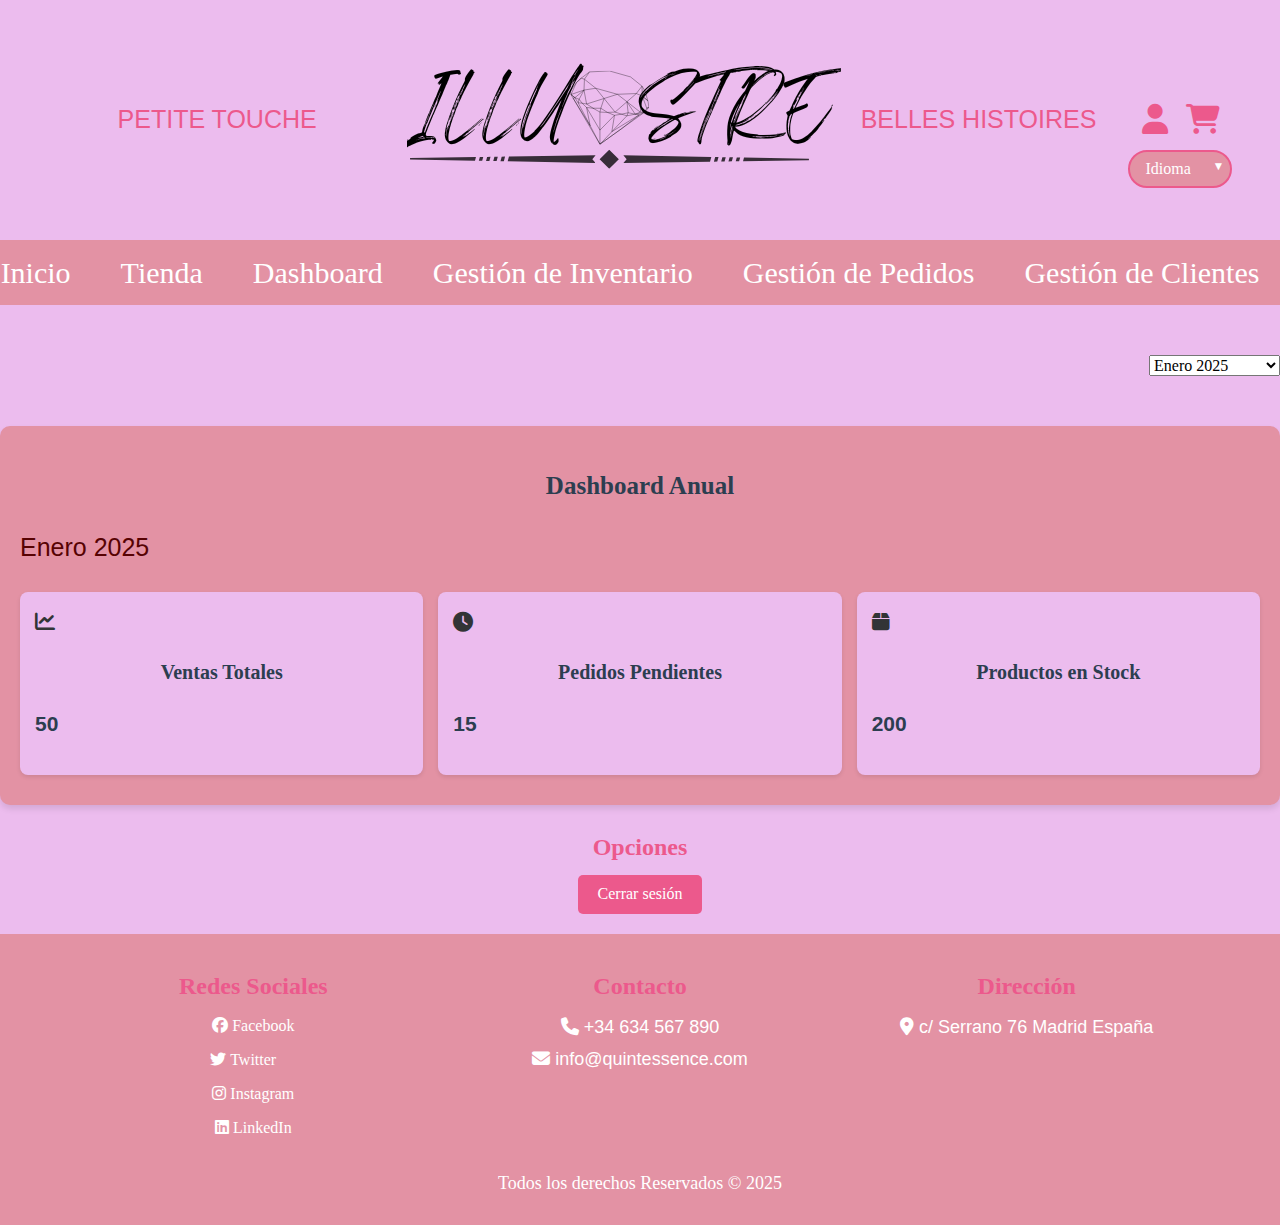
<file: administrador.html>
<!DOCTYPE html>
<html lang="en">
<head>
    <meta charset="UTF-8">
    <meta name="viewport" content="width=device-width, initial-scale=1.0">
    <link rel="stylesheet" href="../css/style.css">
    <link rel="stylesheet" href="../css/admin.css">
    <link rel="icon" href="../fonts/imagenes/favicon.ico" type="imagen.ico">
    <link rel="stylesheet" href="../css/normalize.css">
    <link rel="stylesheet" href="https://cdnjs.cloudflare.com/ajax/libs/font-awesome/6.4.0/css/all.min.css">
    <link rel="icon" href="../fonts/imagenes/favicon.ico" type="imagen.ico">

    <title>Illustre</title>
</head>
<body>
    <header class="header">
        <div class="lema">PETITE TOUCHE</div>

        <a href="index.html">
          <img class="header__logo" src="../fonts/Imagenes/ILLUSTRE.png" alt="Logotipo">
        </a>
        
        <div class="lema2">BELLES HISTOIRES</div>
        <div class="header-right">
       
          <div class="language-selector">
            <select id="language-select">
                <option selected disabled>Idioma</option>
                <option value="es">Español</option>
                <option value="eu">Euskara</option>
                <option value="en">English</option>
                <option value="fr">Français</option>
            </select>
          </div>
      
          <div class="icons">
            <button id="loginButton" href="/login" class="icon"><i class="fas fa-user"></i></button>
            <div id="userInfo" style="display: none;">
              <button id="usernameButton" class ="user-button">Usuario</button>
            </div>
            <div id="loginPopup" class="loginpopup">
                <div class="popup-content">
                  <span id ="loginClose" class="close">&times;</span>
                  <h2>Login</h2>
                  <form id="loginForm" class="form-login">
                    <label for="username">User</label>
                    <input type="text" id="username" name="username" required>
                    
                    <label for="password">Password</label>
                    <input type="password" id="password" name="password" required>
                    <button id ="ojito" ><img id ="imagen" src="../fonts/Imagenes/ojoCerrado1.jpg" /></button>
                    <button id="Submit" type="submit">Submit</button>
                  </form>
                </div>
              </div>
            <button id="cartButton" href="/store" class="icon"><i class="fas fa-shopping-cart"></i></button>
            <div id="cartPopup" class="popup">
                <div class="popup-content">
                    <span id="cartClose" class="close">&times;</span>
                    <h2>Cart</h2>
                    <ul id="cartItems"></ul>
                    <div class="total">
                        <p>Total: <span id="totalPrice">0€</span></p>
                    </div>
                </div>
            </div>
          </div>
      </header>
      <nav class="navegacion admin">
        <a class="navegacion__enlace" href="home.html" data-translate="titulo-nav"> Inicio</a>
        <a class="navegacion__enlace navegacion__enlace--activo" href="index.html" data-translate="store-titulo"> Tienda</a>
        <a class="navegacion__enlace " href="#" data-translate="dashboard"> Dashboard</a>
        <a class="navegacion__enlace " href="#" data-translate="gestionInventario"> Gestión de Inventario</a>
        <a class="navegacion__enlace " href="#" data-translate="gestionPedidos"> Gestión de Pedidos</a>
        <a class="navegacion__enlace " href="#" data-translate="gestionClientes"> Gestión de Clientes</a>
      </nav>



      <main class="contenedor">
        <div class="select-month">
          <select id="monthSelect">
            <option value="enero" selected>Enero 2025</option>
            <option value="deciembre">Deciembre 2024</option>
            <option value="septiembre">Septiembre 2024</option>
            <option value="todos">Todos</option>
          </select>
        </div>
        
        <section id="dashboard-enero" class="dashboard">
          <h2 class="dashboard-title">Dashboard Anual</h2>
          <p class="month">Enero 2025</p>
          <div class="dashboard-cards">
            <div class="card">
              <div class="card-icon"><i class="fas fa-chart-line"></i></div>
              <h3>Ventas Totales</h3>
              <p class="card-value">50</p>
            </div>
            <div class="card">
              <div class="card-icon"><i class="fas fa-clock"></i></div>
              <h3>Pedidos Pendientes</h3>
              <p class="card-value">15</p>
            </div>
            <div class="card">
              <div class="card-icon"><i class="fas fa-box"></i></div>
              <h3>Productos en Stock</h3>
              <p class="card-value">200</p>
            </div>
          </div>
        </section>
      
        <section id="dashboard-deciembre" class="dashboard" style="display: none;">
          <h2 class="dashboard-title">Dashboard Anual</h2>
          <p class="month">Deciembre 2024</p>
          <div class="dashboard-cards">
            <div class="card">
              <div class="card-icon"><i class="fas fa-chart-line"></i></div>
              <h3>Ventas Totales</h3>
              <p class="card-value">100</p>
            </div>
            <div class="card">
              <div class="card-icon"><i class="fas fa-clock"></i></div>
              <h3>Pedidos Pendientes</h3>
              <p class="card-value">1</p>
            </div>
            <div class="card">
              <div class="card-icon"><i class="fas fa-box"></i></div>
              <h3>Productos en Stock</h3>
              <p class="card-value">120</p>
            </div>
          </div>
        </section>


        <section id="dashboard-septiembre" class="dashboard" style="display: none;">
          <h2 class="dashboard-title">Dashboard Anual</h2>
          <p class="month">Septiembre 2024</p>
          <div class="dashboard-cards">
            <div class="card">
              <div class="card-icon"><i class="fas fa-chart-line"></i></div>
              <h3>Ventas Totales</h3>
              <p class="card-value">20</p>
            </div>
            <div class="card">
              <div class="card-icon"><i class="fas fa-clock"></i></div>
              <h3>Pedidos Pendientes</h3>
              <p class="card-value">6</p>
            </div>
            <div class="card">
              <div class="card-icon"><i class="fas fa-box"></i></div>
              <h3>Productos en Stock</h3>
              <p class="card-value">60</p>
            </div>
          </div>
        </section>
        <section class="section options">
          <h3>Opciones</h3>
            <button id="logout-button" class="button logout">Cerrar sesión</button>
       </section>
      
      </main>
      

    <footer class="footer">
        <div class="footer__contenedor">
            <div class="footer__seccion">
                <h3 class="footer__titulo">Redes Sociales</h3>
                    <div class="footer__iconos">
                        <ul class="list-unstyled social-icons">
                            <li><a href="#" target="_blank"><i class="fa-brands fa-facebook"></i> Facebook</a></li>
                            <li class="twitter"><a href="#" target="_blank"><i class="fab fa-twitter"></i> Twitter</a></li>
                            <li><a href="#" target="_blank"><i class="fab fa-instagram"></i> Instagram</a></li>
                            <li><a href="#" target="_blank"><i class="fab fa-linkedin"></i> LinkedIn</a></li>
                          </ul>
                    </div>
            </div>
            <div class="footer__seccion">
                <h3 class="footer__titulo">Contacto</h3>
                <p class="footer__texto"><i class="fas fa-phone"></i> +34 634 567 890</p>
                <p class="footer__texto"><i class="fas fa-envelope"></i> info@quintessence.com</p>
            </div>
            <div class="footer__seccion">
                <h3 class="footer__titulo">Dirección</h3>
                <p class="footer__texto"><i class="fas fa-map-marker-alt"></i> c/ Serrano 76 Madrid España</p>
            </div>
        </div>
        <p class="footer__derechos" data-translate="derechos">Todos los derechos Reservados © 2025</p>
    </footer>

    <button class="scroll-top-btn" id="scrollTopBtn">
      <i class="fas fa-chevron-up"></i>
    </button>
    <script src="../js/flecha.js"></script>
<script src="../js/script.js"></script>
</body>
</html>
</file>
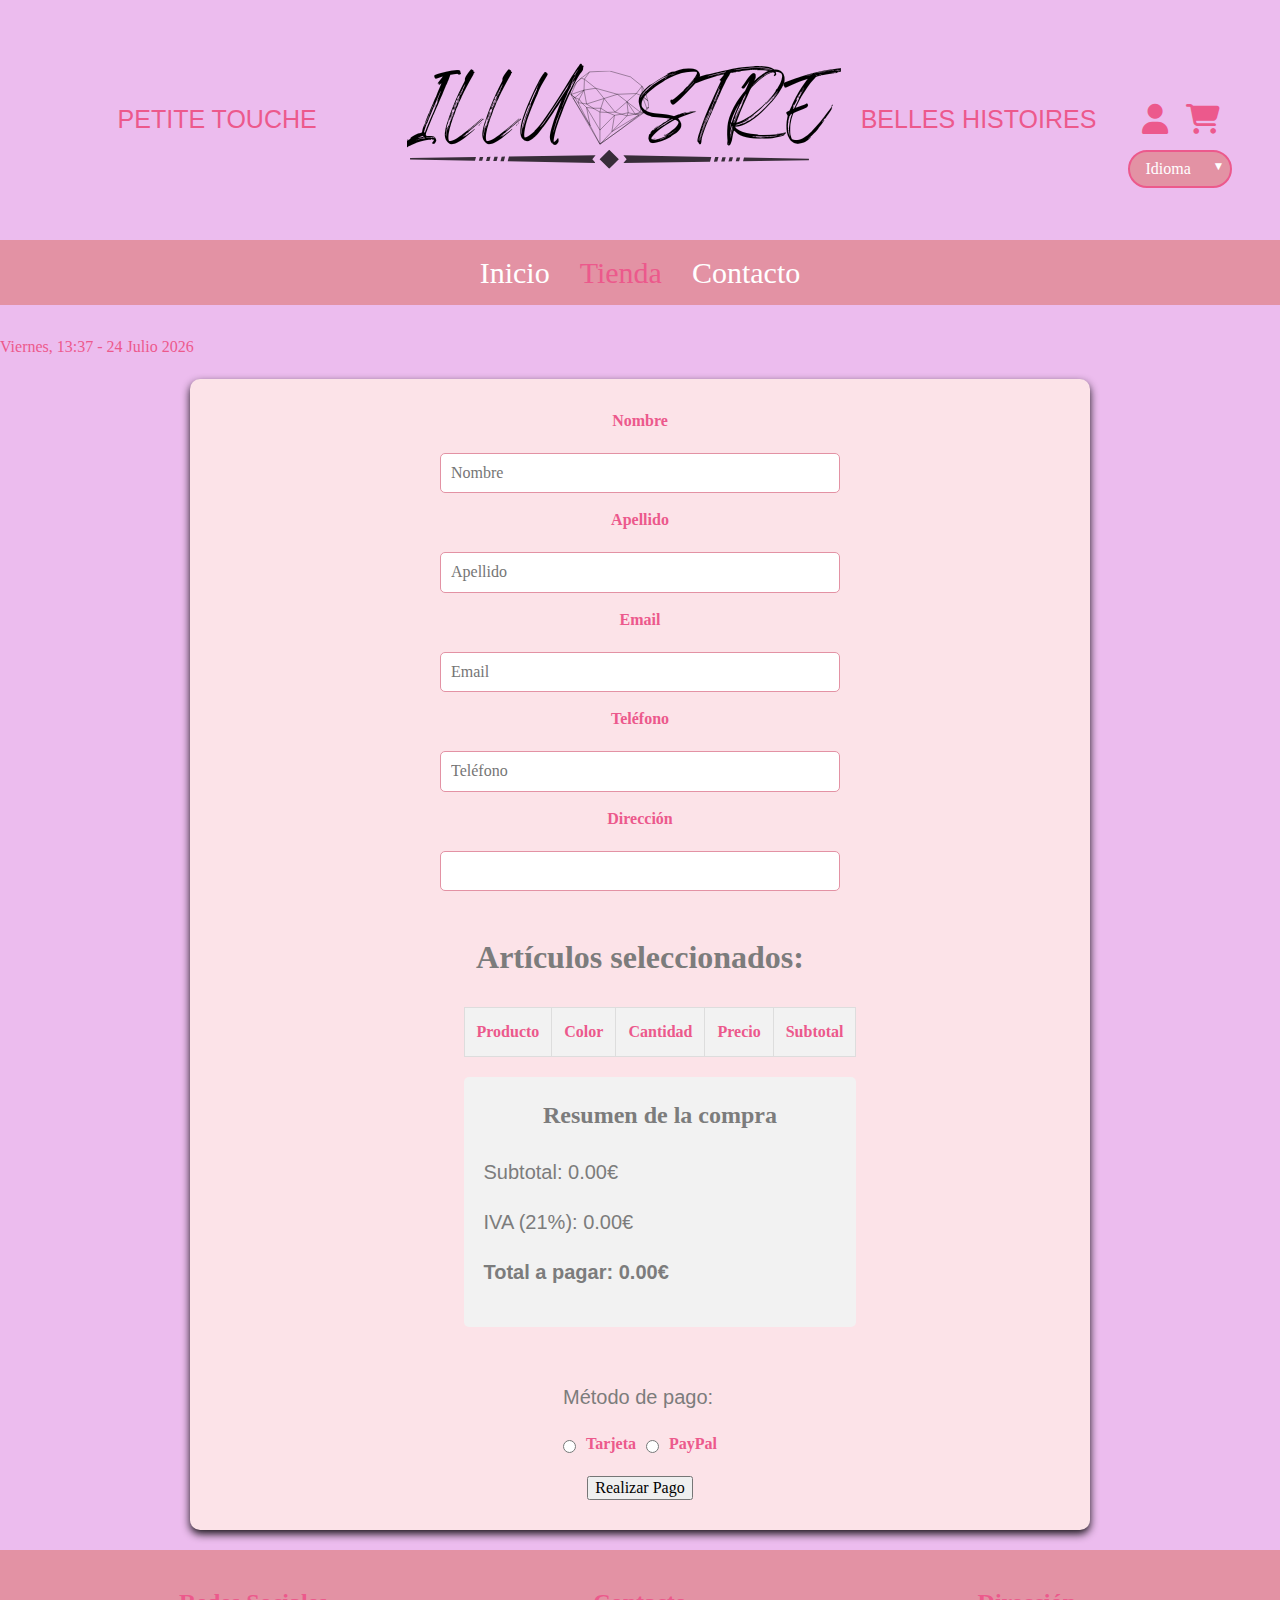
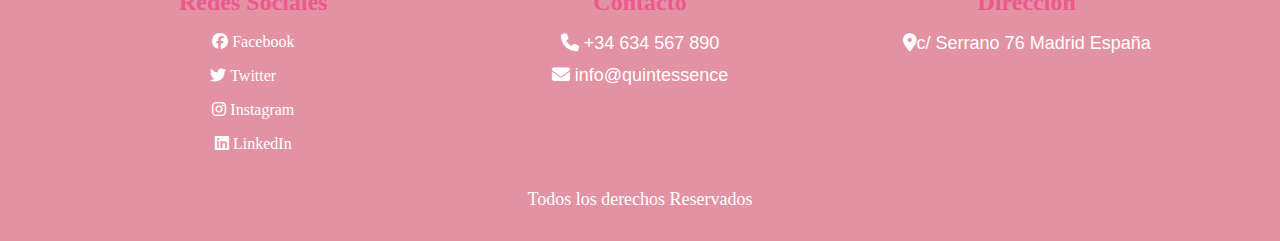
<file: checkout.html>
<!DOCTYPE html>
<html lang="en">
<head>
    <meta charset="UTF-8">
    <meta name="viewport" content="width=device-width, initial-scale=1.0">
    <link rel="stylesheet" href="css/normalize.css">
    <link href="https://fonts.googleapis.com/css2?family=Staatliches&display=swap" rel="stylesheet">
    <link rel="stylesheet" href="../css/style.css">
    <link rel="stylesheet" href="../css/normalize.css">
    <link rel="stylesheet" href="https://cdnjs.cloudflare.com/ajax/libs/font-awesome/6.4.0/css/all.min.css">
    <link rel="icon" href="../fonts/imagenes/favicon.ico" type="imagen.ico">
    <title>Checkout</title>
</head>

<body>
    <header class="header">
        <div class="lema">PETITE TOUCHE</div>
    
        <a href="index.html">
          <img class="header__logo" src="../fonts/Imagenes/ILLUSTRE.png" /*src="../fonts/Imagenes/illustre.png"*/ alt="Logotipo">
        </a>
        
        <div class="lema2">BELLES HISTOIRES</div>
    
      
        <div class="header-right">
       
            <div class="language-selector">
                <select id="language-select">
                    <option selected disabled>Idioma</option>
                    <option value="es">Español</option>
                    <option value="eu">Euskara</option>
                    <option value="en">English</option>
                    <option value="fr">Français</option>
                </select>
            </div>            
      
          <div class="icons">
            <button id="loginButton" type="button" class="icon"><i class="fas fa-user"></i></button>
            <div id="userInfo" style="display: none;">
                <button id="usernameButton" class ="user-button">Usuario</button>
              </div>
            <div id="loginPopup" class="loginpopup">
                <div class="popup-content">
                  <span id ="loginClose" class="close">&times;</span>
                  <h2>Login</h2>
                  <form id="loginForm" class="form-login">
                    <label for="username">User</label>
                    <input type="text" id="username" name="username" required>
                    <label for="password">Password</label>
                    <input type="password" id="password" name="password" required>
                    <button id ="ojito" ><img id ="imagen" src="../fonts/Imagenes/ojoCerrado1.jpg" /></button>
                    <button id="Submit" class="submitButton" type="submit">Submit</button>
                    <button id="Register" class="registerButton" type="submit">Register</button>
                  </form>
                </div>
              </div>
            <button id="cartButton" href="/store" class="icon"><i class="fas fa-shopping-cart"></i></button>
            <div id="cartPopup" class="cartpopup">
                <div class="popup-contentcart">
                    <span id="cartClose" class="close">&times;</span>
                    <h2>Cart</h2>
                    <ul id="cartItems"></ul>
                    <div class="total">
                        <p>Total: <span id="totalPrice">0€</span></p>
                    </div>
                    <!-- Boton pagar -->
                    <div class="passpay">
                        <button id="payButton" class="buttonPay"><a href="checkout.html">Pagar</a></button>
                    </div>
                 </div>
                </div>
            </div>
        </div>
      </header>
    <nav class="navegacion">
        <a class="navegacion__enlace" href="home.html" data-translate="titulo-nav">Inicio</a>
        <a class="navegacion__enlace navegacion__enlace--activo" href="index.html" data-translate="store-titulo">Tienda</a>
        <a class="navegacion__enlace " href="contacto.html" data-translate="contacto">Contacto</a>
    </nav> 
        <main class="contenedor">
          <div id="dateTimeDisplay">Cargando...</div>
  <div class="container"> 

    <form class="form-checkout" action="checkout">
        <label for="nombre">Nombre</label>
        <input type="text" id="nombre" placeholder="Nombre" name="nombre" required>
    
        <label for="apellido">Apellido</label>
        <input type="text" id="apellido" placeholder="Apellido" name="apellido" required>
    
        <label for="email">Email</label>
        <input type="email" placeholder="Email" id="email" name="email" required>
    
        <label for="telefono">Teléfono</label>
        <input type="tel" placeholder="Teléfono" id="telefono" name="telefono" required>
    
        <label for="direccion">Dirección</label>
        <input type="text" name="direccion" id="direccion" required>
    
        <div id="checkoutItems">
            <h2>Artículos seleccionados:</h2>
            <ul id="checkoutItemsList"></ul>
            <p> <span id="checkoutTotal"></span></p>
        </div>
        

        <div>
            <p>Método de pago:</p>
            <div class="metodoPago">
                <input type="radio" id="tarjeta" name="metodoPago" value="tarjeta">
                <label for="tarjeta">Tarjeta</label>
                <input type="radio" id="paypal" name="metodoPago" value="paypal">
                <label for="paypal">PayPal</label>
            </div>
        </div>
    
        <div id="datosTarjeta" style="display:none;">
            <div class="numeroTarjeta">
            <label for="numeroTarjeta">Número de Tarjeta</label>
            <input type="text" id="numeroTarjeta" name="numeroTarjeta" placeholder="1234 5678 9012 3456">
        </div>
        <div class="fechaExpiracion">
            <label for="fechaExpiracion">Fecha de Expiración</label>
            <input type="text" id="fechaExpiracion" name="fechaExpiracion" placeholder="MM/AA">
        </div>

        <div class="cvv1">
            <label for="cvv">CVV</label>
            <input type="text" id="cvv" placeholder=" 257" name="cvv">
        </div>
    </div>
        <button type="submit">Realizar Pago</button>
    </form>
    

    <script>

    document.getElementById('tarjeta').addEventListener('change', function() {
        document.getElementById('datosTarjeta').style.display = this.checked ? 'block' : 'none';
    });
    
    document.getElementById('paypal').addEventListener('change', function(event) {
    event.preventDefault();
    window.location.href = 'https://www.paypal.com/checkout';
});
    </script>
    

  
     </div>   
    
  </div>
</main>
    <footer class="footer">
        <div class="footer__contenedor">
            <div class="footer__seccion">
                <h3 class="footer__titulo">Redes Sociales</h3>
                    <div class="footer__iconos">
                        <ul class="list-unstyled social-icons">
                            <li><a href="#" target="_blank"><i class="fa-brands fa-facebook"></i> Facebook</a></li>
                            <li class="twitter"><a href="#" target="_blank"><i class="fab fa-twitter"></i> Twitter</a></li>
                            <li><a href="#" target="_blank"><i class="fab fa-instagram"></i> Instagram</a></li>
                            <li><a href="#" target="_blank"><i class="fab fa-linkedin"></i> LinkedIn</a></li>
                          </ul>
                    </div>
            </div>
            <div class="footer__seccion">
                <h3 class="footer__titulo">Contacto</h3>
                <p class="footer__texto"><i class="fas fa-phone"></i> +34 634 567 890</p>
                <p class="footer__texto"><i class="fas fa-envelope"></i> info@quintessence</p>
            </div>
            <div class="footer__seccion">
                <h3 class="footer__titulo">Dirección</h3>
                <p class="footer__texto"><i class="fas fa-map-marker-alt"></i>c/ Serrano 76 Madrid España</p>
            </div>
        </div>
        <p class="footer__derechos" data-translate="derechos">Todos los derechos Reservados © 2025</p>
    </footer>
      <script src="../js/flecha.js"></script>
<script src="../js/script.js"></script>
</body>
</html>
</file>
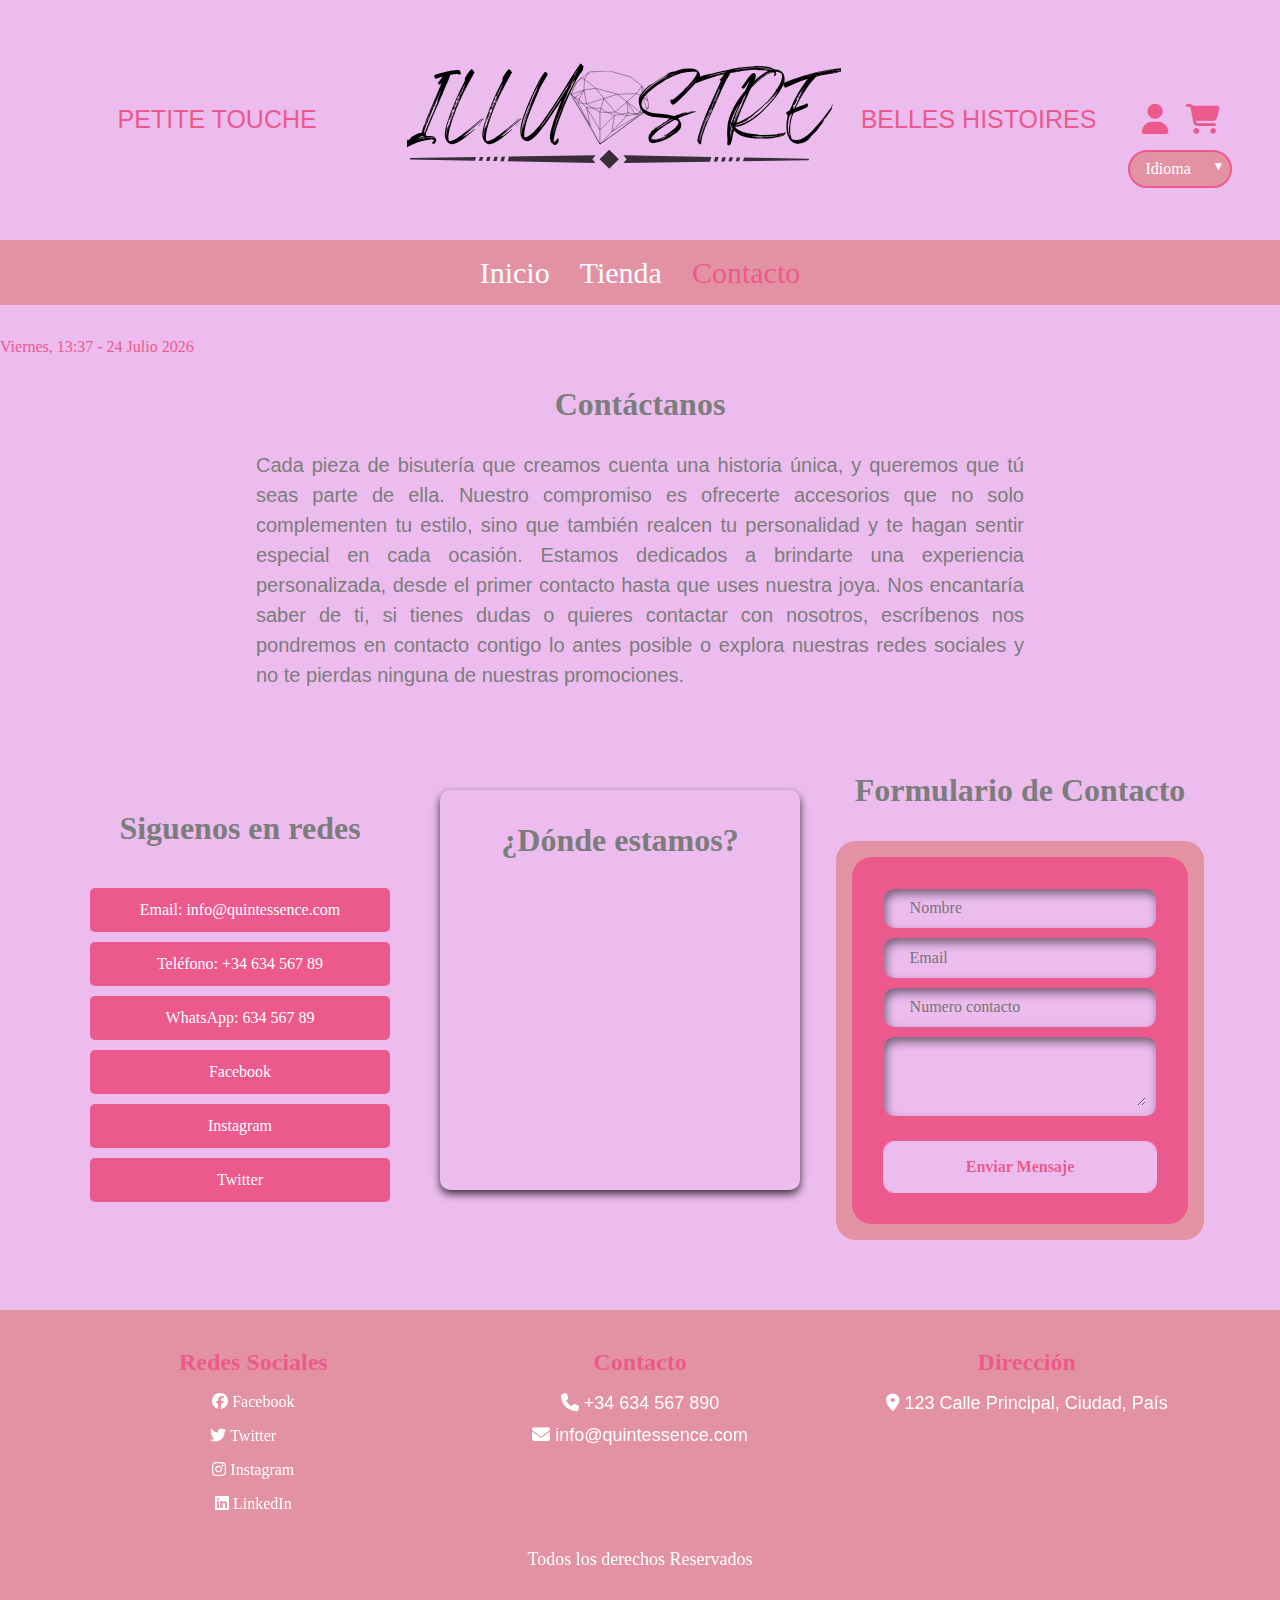
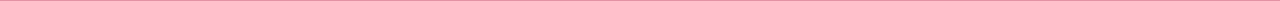
<file: contacto.html>
<!DOCTYPE html>
<html lang="en">

<head>
  <meta charset="UTF-8">
  <meta name="viewport" content="width=device-width, initial-scale=1.0">
  <title>Illustre</title>
  <link rel="stylesheet" href="css/normalize.css">
  <link href="https://fonts.googleapis.com/css2?family=Staatliches&display=swap" rel="stylesheet">
  <link rel="stylesheet" href="../css/style.css">
  <link rel="stylesheet" href="../css/normalize.css">
  <link rel="stylesheet" href="https://cdnjs.cloudflare.com/ajax/libs/font-awesome/6.4.0/css/all.min.css">
  <link rel="icon" href="../fonts/imagenes/favicon.ico" type="imagen.ico">

</head>

<body>
  <header class="header">
    <div class="lema">PETITE TOUCHE</div>

    <a href="index.html">
      <img class="header__logo" src="../fonts/Imagenes/ILLUSTRE.png" /*src="../fonts/Imagenes/illustre.png"*/ alt="Logotipo">
    </a>
    
    <div class="lema2">BELLES HISTOIRES</div>

  
    <div class="header-right">
   
        <div class="language-selector">
            <select id="language-select">
                <option selected disabled>Idioma</option>
                <option value="es">Español</option>
                <option value="eu">Euskara</option>
                <option value="en">English</option>
                <option value="fr">Français</option>
            </select>
        </div>            
  
      <div class="icons">
        <button id="loginButton" type="button" class="icon"><i class="fas fa-user"></i></button>
        <div id="userInfo" style="display: none;">
            <button id="usernameButton" class ="user-button">Usuario</button>
          </div>
        <div id="loginPopup" class="loginpopup">
            <div class="popup-content">
              <span id ="loginClose" class="close">&times;</span>
              <h2>Login</h2>
              <form id="loginForm" class="form-login">
                <label for="username">User</label>
                <input type="text" id="username" name="username" required>
                <label for="password">Password</label>
                <input type="password" id="password" name="password" required>
                <button id ="ojito" ><img id ="imagen" src="../fonts/Imagenes/ojoCerrado1.jpg" /></button>
                <button id="Submit" class="submitButton" type="submit">Submit</button>
                <button id="Register" class="registerButton" type="submit">Register</button>
              </form>
            </div>
          </div>
        <button id="cartButton" href="/store" class="icon"><i class="fas fa-shopping-cart"></i></button>
        <div id="cartPopup" class="cartpopup">
            <div class="popup-contentcart">
                <span id="cartClose" class="close">&times;</span>
                <h2>Cart</h2>
                <ul id="cartItems"></ul>
                <div class="total">
                    <p>Total: <span id="totalPrice">0€</span></p>
                </div>
                <!-- Boton pagar -->
                <div class="passpay">
                    <button id="payButton" class="buttonPay"><a href="checkout.html">Pagar</a></button>
                </div>
             </div>
            </div>
        </div>
    </div>
  </header>
  <nav class="navegacion">
    <a class="navegacion__enlace" href="home.html" data-translate="titulo-nav">Inicio</a>
    <a class="navegacion__enlace" href="index.html" data-translate="store-titulo">Tienda</a>
    <a class="navegacion__enlace navegacion__enlace--activo " href="contacto.html"
      data-translate="contacto">Contacto</a>
  </nav>

  <main>
    <div class="contenedor contenedor__contacto">
      <div id="dateTimeDisplay">Cargando...</div>
      <h1 data-translate="contactanos">Contáctanos</h1>
      <p data-translate="contactanosParrafo">Cada pieza de bisutería que creamos cuenta una historia única, y queremos que tú seas parte de ella. Nuestro
        compromiso es ofrecerte accesorios que no solo complementen tu estilo, sino que también realcen tu personalidad
        y te hagan sentir especial en cada ocasión. Estamos dedicados a brindarte una experiencia personalizada, desde
        el primer contacto hasta que uses nuestra joya.
        Nos encantaría saber de ti, si tienes dudas o quieres
        contactar con nosotros, escríbenos nos pondremos en contacto contigo lo antes posible
        o explora nuestras redes sociales y no te pierdas ninguna de nuestras promociones.</p>
    </div>
    <div class="contact-layout">
      <!-- Columna izquierda -->
      <div class="left-column">
        <h2 data-translate="seguir">Siguenos en redes</h2>
        <a href="mailto:info@tuempresa.com">Email: info@quintessence.com</a>
        <a href="tel:+123456789">Teléfono: +34 634 567 89</a>
        <a href="https://wa.me/123456789">WhatsApp: 634 567 89</a>
        <a href="#">Facebook</a>
        <a href="#">Instagram</a>
        <a href="#">Twitter</a>
      </div>
      <!-- Columna derecha -->
      <div class="map-container">
        <h2 data-translate="estamos">Donde estamos</h2>
        <iframe
          src="https://maps.google.com/maps?25&amp;&amp;hl=es&amp;q=calle%20serrano%20n%2076%20+(Quintessence)&amp;t=&amp;z=17&amp;ie=UTF8&amp;iwloc=B&amp;output=embed"
          frameborder="0" scrolling="no">
        </iframe>
      </div>

      <div class="right-column">
        <div class="form-card1">
          <h2 data-translate="formularioDeContacto">Formulario de Contacto</h2>
          <div class="form-card2">
            <div class="form">

              <div class="form-field">
                <input required="" placeholder="Nombre" class="input-field" type="text" data-translate="nombre"/>
              </div>

              <div class="form-field">
                <input required="" placeholder="Email" class="input-field" type="email" />
              </div>

              <div class="form-field">
                <input required="" placeholder="Numero contacto" class="input-field" type="text" data-translate="numeroContact"/>
              </div>

              <div class="form-field">
                <textarea required="" cols="30" rows="3" class="input-field"></textarea>
              </div>

              <button class="sendMessage-btn" data-translate="enviarMensaje">Enviar mensaje</button>

            </div>
          </div>
        </div>

  </main>
  <footer class="footer">
    <div class="footer__contenedor">
      <div class="footer__seccion">
        <h3 class="footer__titulo">Redes Sociales</h3>
        <div class="footer__iconos">
          <ul class="list-unstyled social-icons">
            <li><a href="#" target="_blank"><i class="fa-brands fa-facebook"></i> Facebook</a></li>
            <li class="twitter"><a href="#" target="_blank"><i class="fab fa-twitter"></i> Twitter</a></li>
            <li><a href="#" target="_blank"><i class="fab fa-instagram"></i> Instagram</a></li>
            <li><a href="#" target="_blank"><i class="fab fa-linkedin"></i> LinkedIn</a></li>
          </ul>
        </div>
      </div>

      <div class="footer__seccion">
        <h3 class="footer__titulo">Contacto</h3>
        <p class="footer__texto"><i class="fas fa-phone"></i> +34 634 567 890</p>
        <p class="footer__texto"><i class="fas fa-envelope"></i> info@quintessence.com</p>
      </div>
      <div class="footer__seccion">
        <h3 class="footer__titulo">Dirección</h3>
        <p class="footer__texto"><i class="fas fa-map-marker-alt"></i> 123 Calle Principal, Ciudad, País</p>
      </div>
    </div>
    <p class="footer__derechos" data-translate="derechos">Todos los derechos Reservados © 2025</p>
  </footer>

  <button class="scroll-top-btn" id="scrollTopBtn">
    <i class="fas fa-chevron-up"></i>
  </button>
  <script src="../js/flecha.js"></script>
  <script src="../js/script.js"></script>
</body>

</html>
</file>
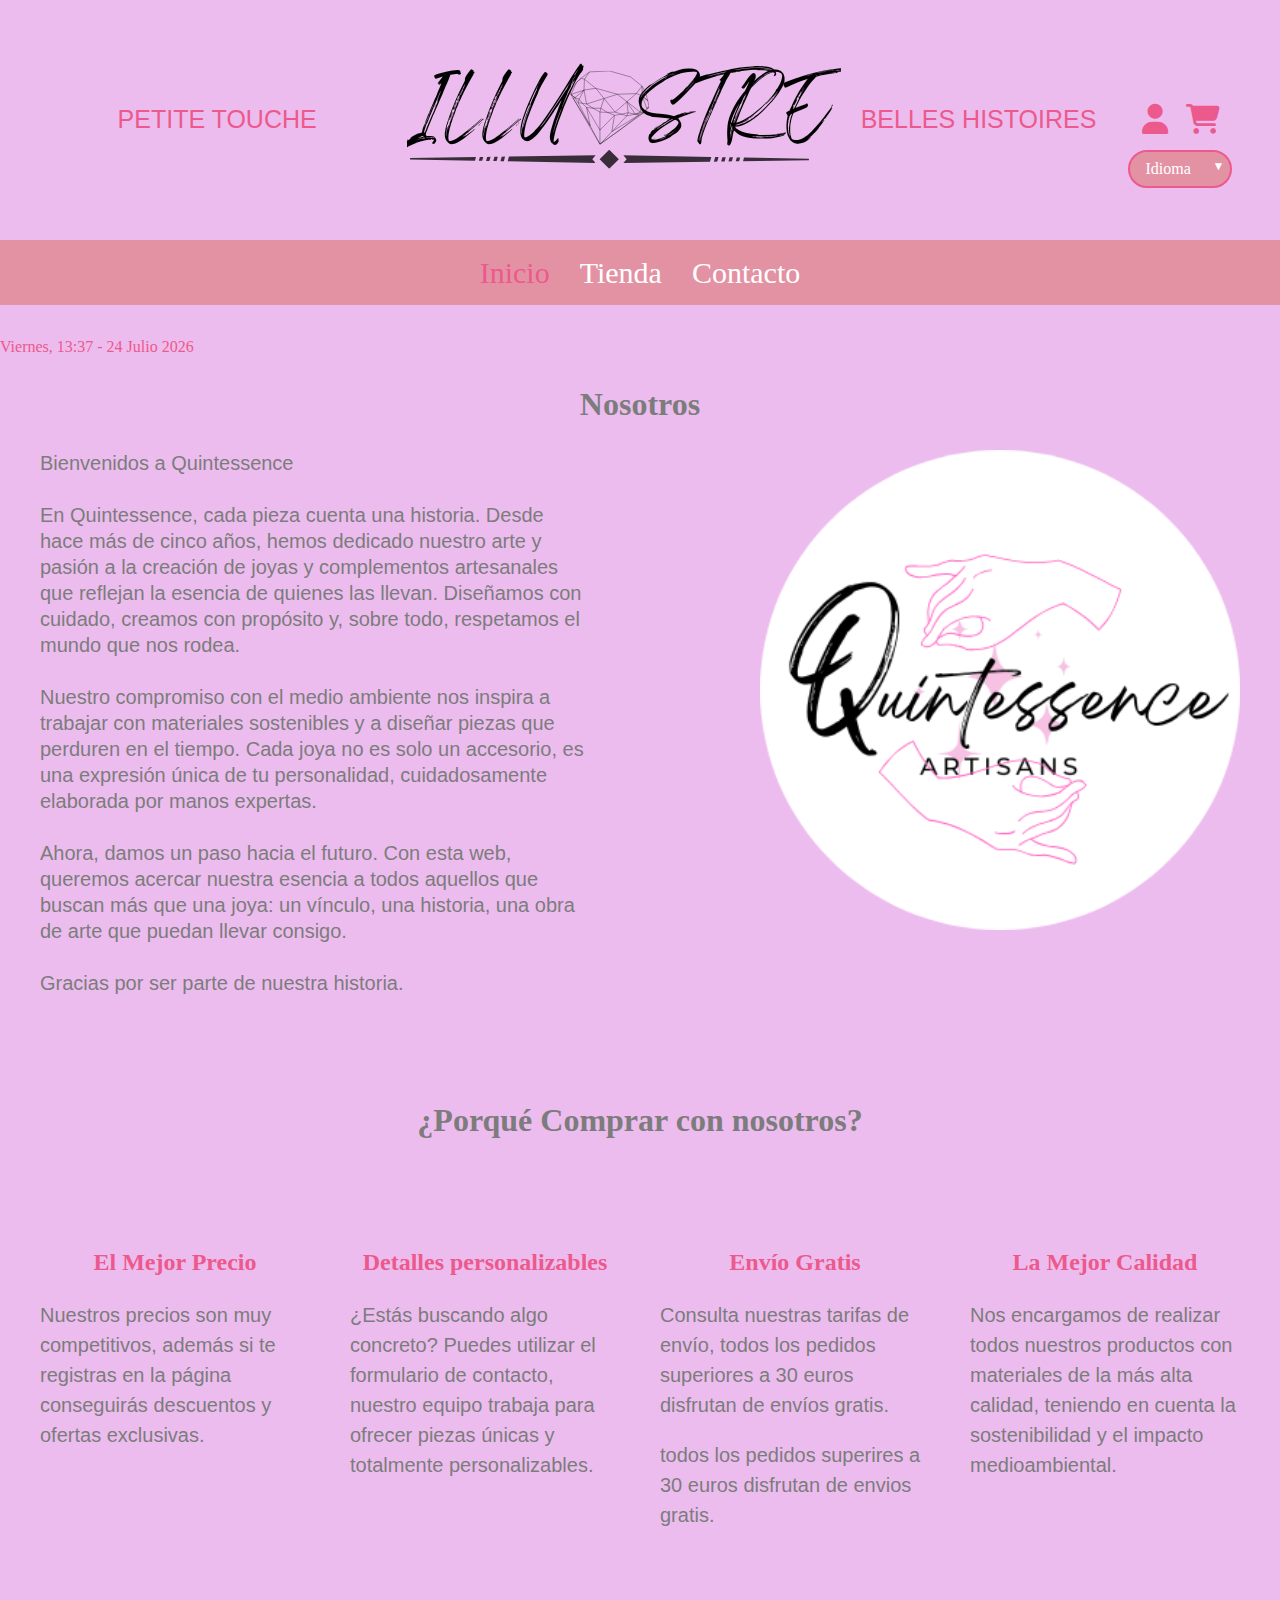
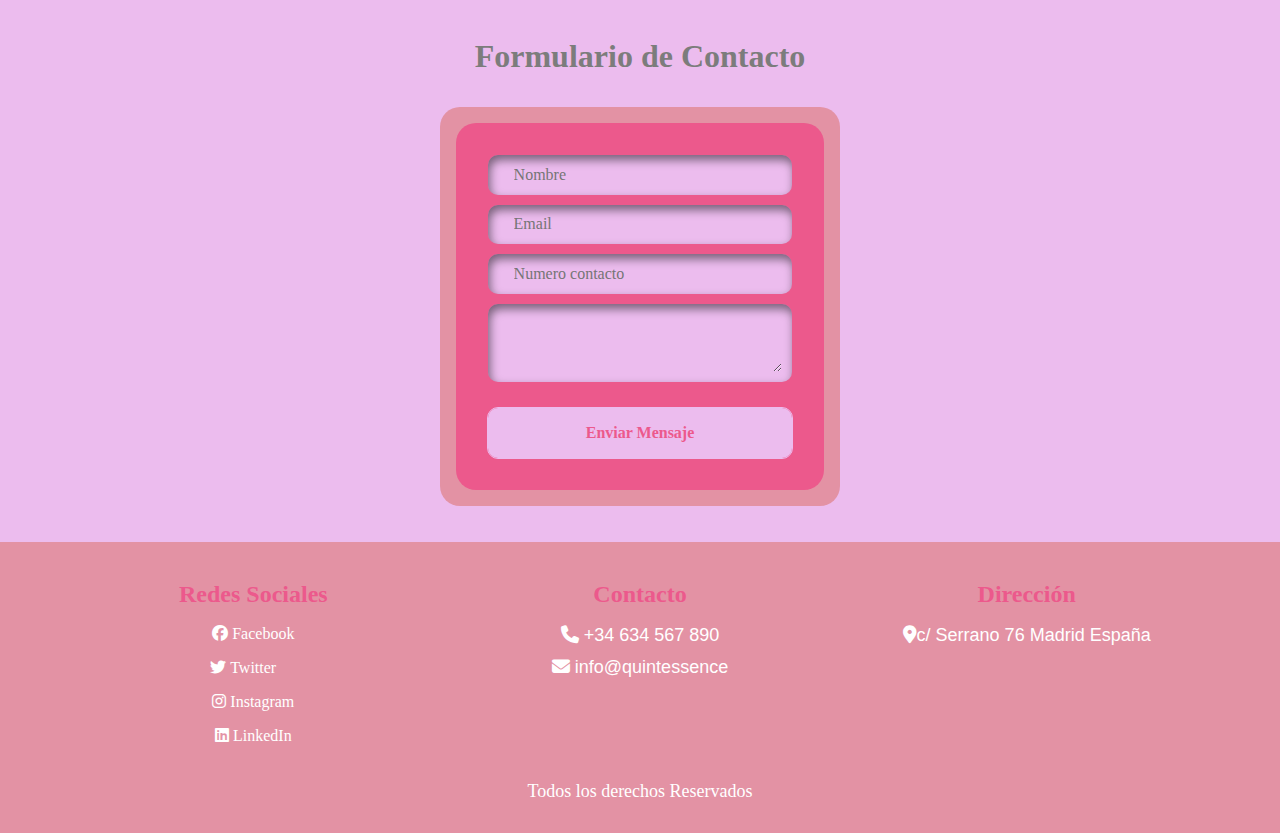
<file: home.html>
<!DOCTYPE html>
<html lang="en">
<head>
    <meta charset="UTF-8">
    <meta name="viewport" content="width=device-width, initial-scale=1.0">
    <title>Illustre</title>
    <link rel="stylesheet" href="css/normalize.css">
    <link href="https://fonts.googleapis.com/css2?family=Staatliches&display=swap" rel="stylesheet">
    <link rel="stylesheet" href="../css/style.css">
    <link rel="stylesheet" href="../css/normalize.css">
    <link rel="stylesheet" href="https://cdnjs.cloudflare.com/ajax/libs/font-awesome/6.4.0/css/all.min.css">
    <link rel="icon" href="../fonts/imagenes/favicon.ico" type="imagen.ico">

</head>
<body>
  <header class="header">
    <div class="lema">PETITE TOUCHE</div>

    <a href="index.html">
      <img class="header__logo" src="../fonts/Imagenes/ILLUSTRE.png" /*src="../fonts/Imagenes/illustre.png"*/ alt="Logotipo">
    </a>
    
    <div class="lema2">BELLES HISTOIRES</div>

  
    <div class="header-right">
   
        <div class="language-selector">
            <select id="language-select">
                <option selected disabled>Idioma</option>
                <option value="es">Español</option>
                <option value="eu">Euskara</option>
                <option value="en">English</option>
                <option value="fr">Français</option>
            </select>
        </div>            
  
      <div class="icons">
        <button id="loginButton" type="button" class="icon"><i class="fas fa-user"></i></button>
        <div id="userInfo" style="display: none;">
            <button id="usernameButton" class ="user-button">Usuario</button>
          </div>
        <div id="loginPopup" class="loginpopup">
            <div class="popup-content">
              <span id ="loginClose" class="close">&times;</span>
              <h2>Login</h2>
              <form id="loginForm" class ="form-login">
                <label for="username">User</label>
                <input type="text" id="username" name="username" required>
                <label for="password">Password</label>
                <input type="password" id="password" name="password" required>
                <button id ="ojito" ><img id ="imagen" src="../fonts/Imagenes/ojoCerrado1.jpg" /></button>
                <button id="Submit" class="submitButton" type="submit">Submit</button>
                <button id="Register" class="registerButton" type="submit">Register</button>
              </form>
            </div>
          </div>
        <button id="cartButton" href="/store" class="icon"><i class="fas fa-shopping-cart"></i></button>
        <div id="cartPopup" class="cartpopup">
            <div class="popup-contentcart">
                <span id="cartClose" class="close">&times;</span>
                <h2>Cart</h2>
                <ul id="cartItems"></ul>
                <div class="total">
                    <p>Total: <span id="totalPrice">0€</span></p>
                </div>
                <!-- Boton pagar -->
                <div class="passpay">
                    <button id="payButton" class="buttonPay"><a href="checkout.html">Pagar</a></button>
                </div>
             </div>
            </div>
        </div>
    </div>
  </header>
    <nav class="navegacion">
        <a class="navegacion__enlace navegacion__enlace--activo" href="home.html" data-translate="titulo-nav">Inicio</a>
        <a class="navegacion__enlace" href="index.html" data-translate="store-titulo">Tienda</a>
        <a class="navegacion__enlace" href="contacto.html" data-translate="contacto">Contacto</a>
    </nav>

    <main class="contenedor">
      <div class="date-container">
        <div id="dateTimeDisplay" class="date-container">Cargando...</div>
      </div>
        <h1 data-translate="title">Nosotros</h1>
        <div class="nosotros">
            <div class="nosotros__contenido">
              <p data-translate="description">
                Bienvenidos a Quintessence.<br>
                En Quintessence, cada pieza cuenta una historia. Desde hace más de cinco años, hemos dedicado nuestro arte y pasión a la creación de joyas y complementos artesanales que reflejan la esencia de quienes las llevan.<br><br>
                Diseñamos con cuidado, creamos con propósito y, sobre todo, respetamos el mundo que nos rodea.<br>
                Nuestro compromiso con el medio ambiente nos inspira a trabajar con materiales sostenibles y a diseñar piezas que perduren en el tiempo.<br><br>
                Cada joya no es solo un accesorio, es una expresión única de tu personalidad, cuidadosamente elaborada por manos expertas.<br><br>
                Ahora, damos un paso hacia el futuro. Con esta web, queremos acercar nuestra esencia a todos aquellos que buscan más que una joya: un vínculo, una historia, una obra de arte que puedan llevar consigo.<br><br>
                Gracias por ser parte de nuestra historia.
            </p>

            </div>
            <img class="nosotros__imagen" src="../fonts/Imagenes/Quintessence.png" alt="imagen nosotros">
        </div>
           
 
    </main>

    <section class="contenedor-comprar">
        <h2 data-translate="buyTitle" class="comprar__titulo">¿Porqué Comprar con nosotros?</h2>

        <div class="bloques">
            <div class="bloque1">
                <h3 data-translate="bestPrice" class="bloque__titulo">El Mejor Precio</h3>
                <p data-translate='bestPriceDescription'>Nuestros precios son muy competitivos, <br>ademas si te registras en la pagina conseguiras descuentos<br> y ofertas exclusivas.</p>
            </div>

            <div class="bloque2">
                <h3 data-translate='forDevs' class='bloque__titulo'>detalles personalizables</h3>
                <p data-translate='forDevsDescription'>Estas buscando algo concreto, puedes utilizar el formulario de contacto,<br>nuestro equipo trabaja para ofrecer piezas unicas y totalmente personalizables.</p>
            </div>

            <div class="bloque3">
                <h3 data-translate='freeShipping' class='bloque__titulo'>Envío Gratis</h3>
                <p data-translate='freeShippingDescription'>Consulta nuestras tarifas de envio, 
                <p>todos los pedidos superires a 30 euros disfrutan de envios gratis.</p>
            </div>

            <div class="bloque4">
                <h3 data-translate='bestQuality' class='bloque__titulo'>La Mejor Calidad</h3>
                <p data-translate='bestQualityDescription'>Nos encargamos de realizar todos nuestros productos con materiales de la mas alta calidad, teniendo en cuenta la sostenibilidad y el impacto medioambiental.</p>
            </div>
        </div>
        <div class="formu-card1">
          <h2 data-translate="formularioDeContacto">Formulario de Contacto</h2>
          <div class="formu-card2">
            <div class="formu">
    
              <div class="formu-field">
                <input required="" placeholder="Nombre" class="input-field" type="text" data-translate="nombre"/>
              </div>
    
              <div class="formu-field">
                <input required="" placeholder="Email" class="input-field" type="email" />
              </div>
    
              <div class="formu-field">
                <input required="" placeholder="Numero contacto" class="input-field" type="text" data-translate="numeroContact"/>
              </div>
    
              <div class="formu-field">
                <textarea required="" cols="30" rows="3" class="input-field"></textarea>
              </div>
    
              <button class="sendMessage-btn" data-translate="enviarMensaje">Enviar mensaje</button>
    
            </div>
          </div>
     
    </section> 


    <footer class="footer">
        <div class="footer__contenedor">
            <div class="footer__seccion">
                <h3 class="footer__titulo">Redes Sociales</h3>
                    <div class="footer__iconos">
                        <ul class="list-unstyled social-icons">
                            <li><a href="#" target="_blank"><i class="fa-brands fa-facebook"></i> Facebook</a></li>
                            <li class="twitter"><a href="#" target="_blank"><i class="fab fa-twitter"></i> Twitter</a></li>
                            <li><a href="#" target="_blank"><i class="fab fa-instagram"></i> Instagram</a></li>
                            <li><a href="#" target="_blank"><i class="fab fa-linkedin"></i> LinkedIn</a></li>
                          </ul>
                    </div>
            </div>
            <div class="footer__seccion">
                <h3 class="footer__titulo">Contacto</h3>
                <p class="footer__texto"><i class="fas fa-phone"></i> +34 634 567 890</p>
                <p class="footer__texto"><i class="fas fa-envelope"></i> info@quintessence</p>
            </div>
            <div class="footer__seccion">
                <h3 class="footer__titulo">Dirección</h3>
                <p class="footer__texto"><i class="fas fa-map-marker-alt"></i>c/ Serrano 76 Madrid España</p>
            </div>
        </div>
        <p class="footer__derechos" data-translate="derechos">Todos los derechos Reservados © 2025</p>
    </footer>
    <button class="scroll-top-btn" id="scrollTopBtn">
      <i class="fas fa-chevron-up" style="color: white;"></i>
    </button>      
    <script src="../js/flecha.js"></script>
    <script src="../js/script.js"></script>
</body>
</html>
</file>
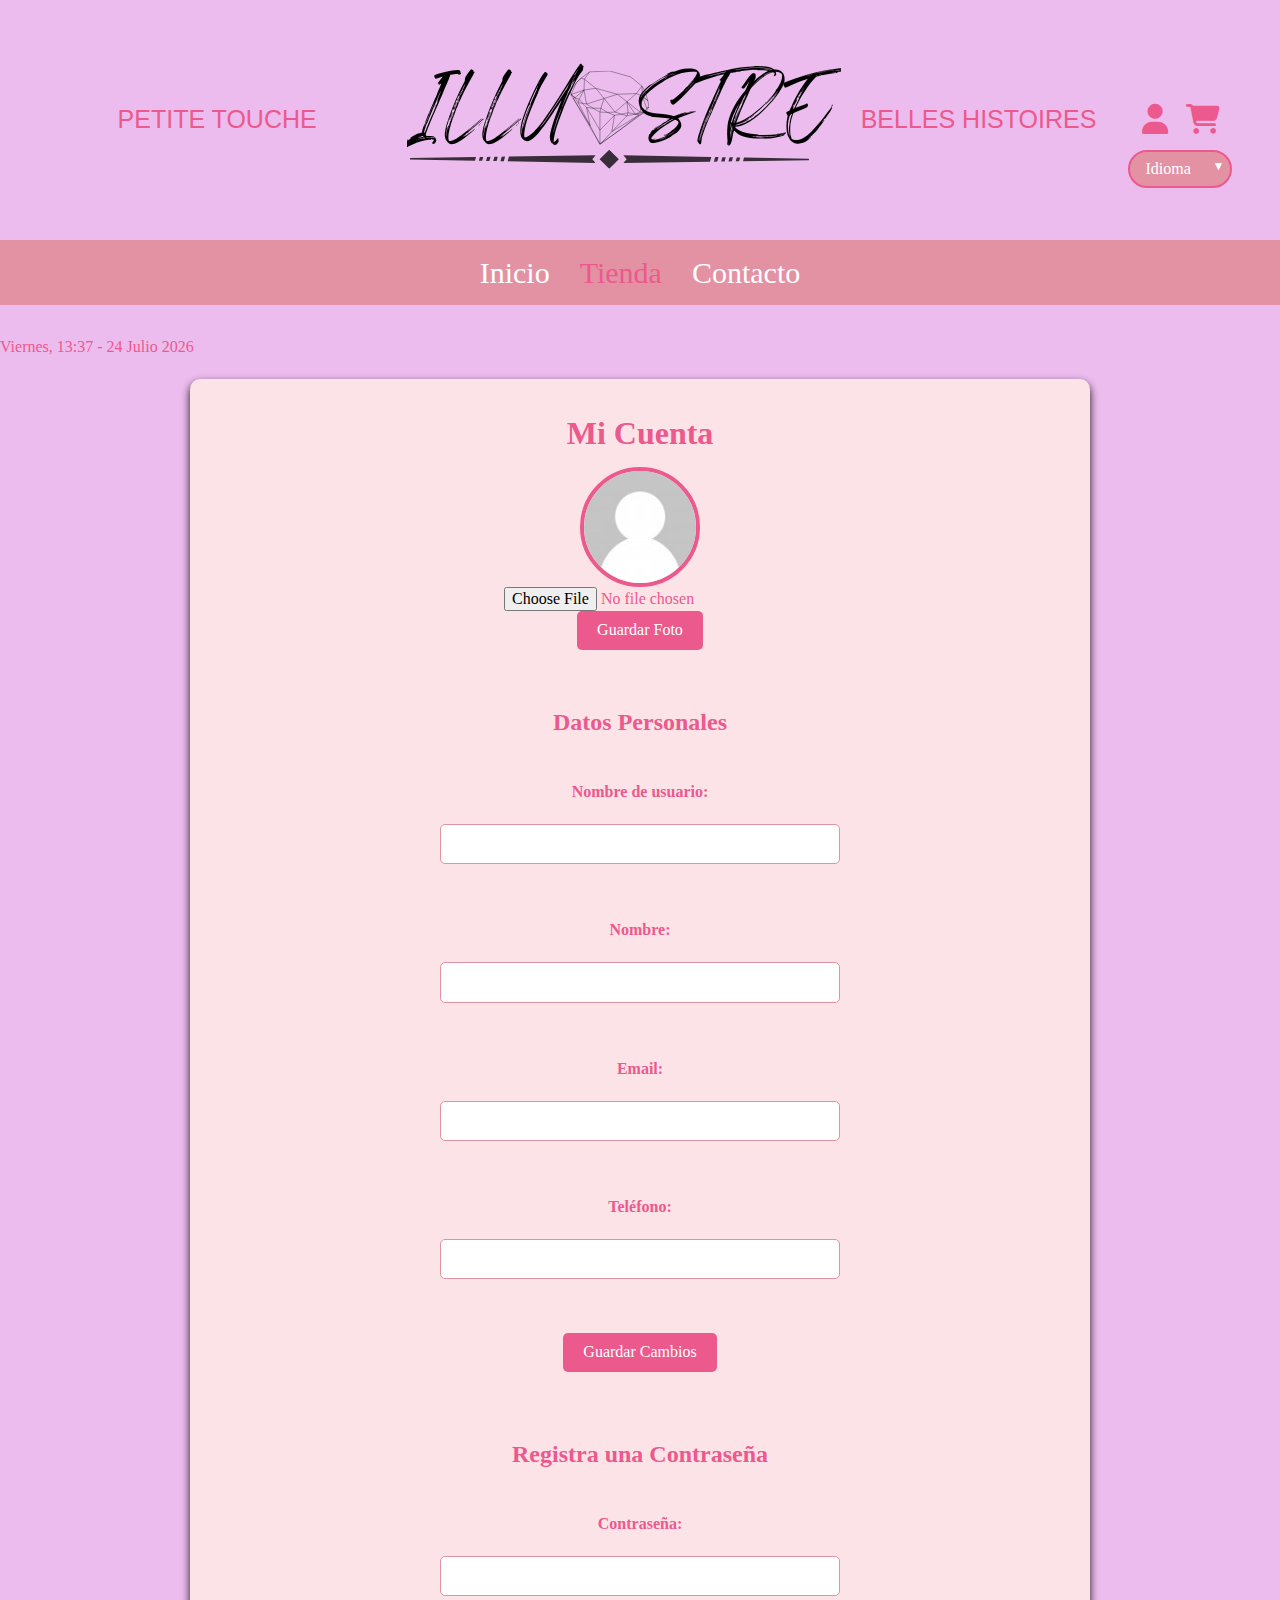
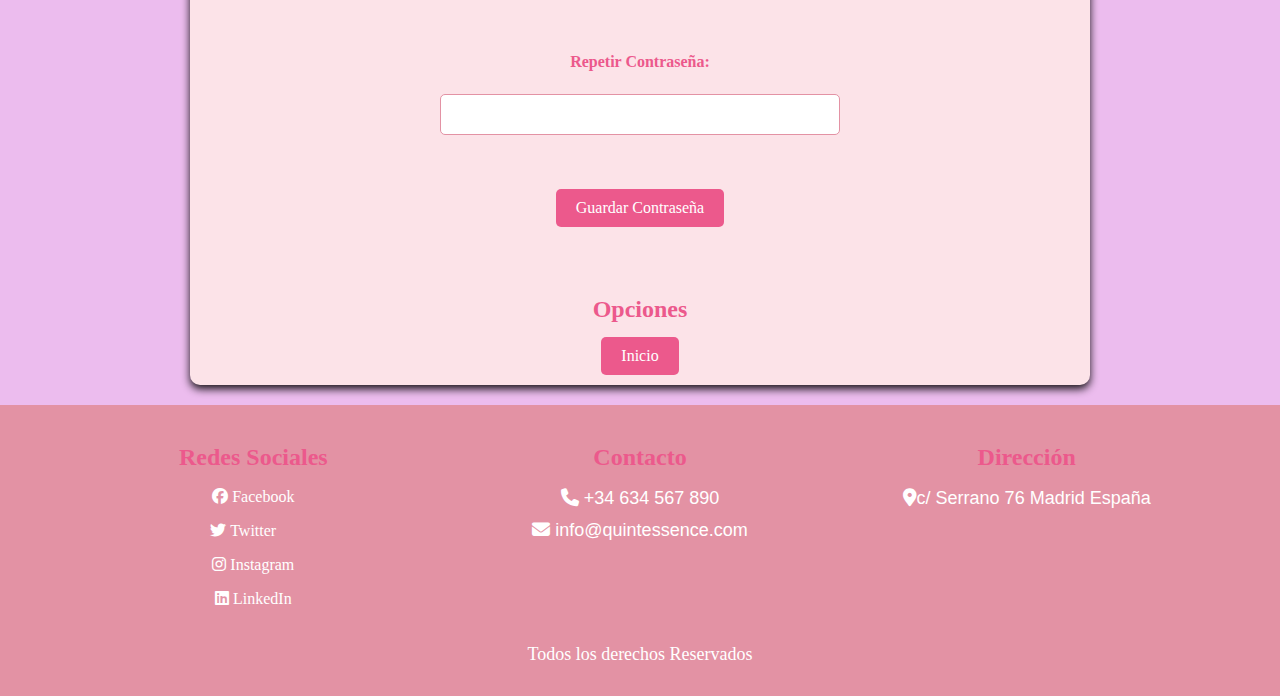
<file: registro.html>
<!DOCTYPE html>
<html lang="en">
<head>
    <meta charset="UTF-8">
    <meta name="viewport" content="width=device-width, initial-scale=1.0">
    <title>Illustre</title>
    <link rel="stylesheet" href="css/normalize.css">
    <link href="https://fonts.googleapis.com/css2?family=Staatliches&display=swap" rel="stylesheet">
    <link rel="stylesheet" href="../css/style.css">
    <link rel="stylesheet" href="../css/normalize.css">
    <link rel="stylesheet" href="https://cdnjs.cloudflare.com/ajax/libs/font-awesome/6.4.0/css/all.min.css">
    <link rel="icon" href="../fonts/imagenes/favicon.ico" type="imagen.ico">

</head>
<body>
  <header class="header">
    <div class="lema">PETITE TOUCHE</div>

    <a href="index.html">
      <img class="header__logo" src="../fonts/Imagenes/ILLUSTRE.png" /*src="../fonts/Imagenes/illustre.png"*/ alt="Logotipo">
    </a>
    
    <div class="lema2">BELLES HISTOIRES</div>

  
    <div class="header-right">
   
        <div class="language-selector">
            <select id="language-select">
                <option selected disabled>Idioma</option>
                <option value="es">Español</option>
                <option value="eu">Euskara</option>
                <option value="en">English</option>
                <option value="fr">Français</option>
            </select>
        </div>            
  
      <div class="icons">
        <button id="loginButton" type="button" class="icon"><i class="fas fa-user"></i></button>
        <div id="userInfo" style="display: none;">
            <button id="usernameButton" class ="user-button">Usuario</button>
          </div>
        <div id="loginPopup" class="loginpopup">
            <div class="popup-content">
              <span id ="loginClose" class="close">&times;</span>
              <h2>Login</h2>
              <form id="loginForm" class="form-login">
                <label for="username">User</label>
                <input type="text" id="username" name="username" required>
                <label for="password">Password</label>
                <input type="password" id="password" name="password" required>
                <button id ="ojito" ><img id ="imagen" src="../fonts/Imagenes/ojoCerrado1.jpg" /></button>
                <button id="Submit" class="submitButton" type="submit">Submit</button>
                <button id="Register" class="registerButton" type="submit">Register</button>
              </form>
            </div>
          </div>
        <button id="cartButton" href="/store" class="icon"><i class="fas fa-shopping-cart"></i></button>
        <div id="cartPopup" class="cartpopup">
            <div class="popup-contentcart">
                <span id="cartClose" class="close">&times;</span>
                <h2>Cart</h2>
                <ul id="cartItems"></ul>
                <div class="total">
                    <p>Total: <span id="totalPrice">0€</span></p>
                </div>
                <!-- Boton pagar -->
                <div class="passpay">
                    <button id="payButton" class="buttonPay"><a href="checkout.html">Pagar</a></button>
                </div>
             </div>
            </div>
        </div>
    </div>
  </header>
    <nav class="navegacion">
        <a class="navegacion__enlace" href="home.html" data-translate="titulo-nav">Inicio</a>
        <a class="navegacion__enlace navegacion__enlace--activo" href="index.html" data-translate="store-titulo">Tienda</a>
        <a class="navegacion__enlace " href="contacto.html" data-translate="contacto">Contacto</a>
    </nav> 
        <main class="contenedor">
          <div id="dateTimeDisplay">Cargando...</div>
  <div class="container">
   <!--imagen usuario-->
    <div class="profile">
      <h2>Mi Cuenta</h2>
         <img id="profile-picture" src="../fonts/Imagenes/user.jpeg" alt="Foto de perfil">
            <input type="file" id="upload-photo" accept="image/*">
        <button id="save-photo" class="button">Guardar Foto</button>
     </div>
     <!--datos de ususario-->     
    <section class="section personal-info">
       <h3>Datos Personales</h3>
         <form class="form-checkout" id="edit-form">
          <label for="name">Nombre de usuario:</label>
          <input type="text" id="newusername" name="newusername" value="" required><br>

              <label for="name">Nombre:</label>
              <input type="text" id="name" name="name" value="" required><br>
          
              <label for="email">Email:</label>
              <input type="email" id="email" name="email" value="" required><br>
          
              <label for="phone">Teléfono:</label>
              <input type="tel" id="phone" name="phone" value="" required><br>
          
          <button type="submit" class="button">Guardar Cambios</button>
       </form>
    </section>
       <!--cambio contraseña-->   
       <section class="section change-password">
        <h3>Registra una Contraseña</h3>
           <form id="password-form" class="form-checkout">
               <label for="current-password">Contraseña:</label>
               <input type="password" id="current-password" name="current-password" required autocomplete="current-password"><br>
           
               <label for="new-password"> Repetir Contraseña:</label>
               <input type="password" id="new-password" name="new-password" required autocomplete="new-password"><br>

             <button type="submit" class="button">Guardar Contraseña</button>
          </form>
      </section>
      <!--boton cerrar sesion-->   
    <section class="section options">
      <h3>Opciones</h3>
      <a href="index.html">
        <button id="logout-button" class="button logout">Inicio</button>
      </a>
   </section>
   </div>
  </main>

 <!--footer-->
    <footer class="footer">
        <div class="footer__contenedor">
            <div class="footer__seccion">
                <h3 class="footer__titulo">Redes Sociales</h3>
                    <div class="footer__iconos">
                        <ul class="list-unstyled social-icons">
                            <li><a href="#" target="_blank"><i class="fa-brands fa-facebook"></i> Facebook</a></li>
                            <li class="twitter"><a href="#" target="_blank"><i class="fab fa-twitter"></i> Twitter</a></li>
                            <li><a href="#" target="_blank"><i class="fab fa-instagram"></i> Instagram</a></li>
                            <li><a href="#" target="_blank"><i class="fab fa-linkedin"></i> LinkedIn</a></li>
                          </ul>
                    </div>
            </div>
            <div class="footer__seccion">
                <h3 class="footer__titulo">Contacto</h3>
                <p class="footer__texto"><i class="fas fa-phone"></i> +34 634 567 890</p>
                <p class="footer__texto"><i class="fas fa-envelope"></i> info@quintessence.com</p>
            </div>
            <div class="footer__seccion">
                <h3 class="footer__titulo">Dirección</h3>
                <p class="footer__texto"><i class="fas fa-map-marker-alt"></i>c/ Serrano 76 Madrid España</p>
            </div>
        </div>
        <p class="footer__derechos" data-translate="derechos">Todos los derechos Reservados © 2025</p>
    </footer>
    <button class="scroll-top-btn" id="scrollTopBtn">
      <i class="fas fa-chevron-up"></i>
    </button>
    <script src="../js/flecha.js"></script>
   <script src="../js/script.js"></script>
</body>
</html>
</file>
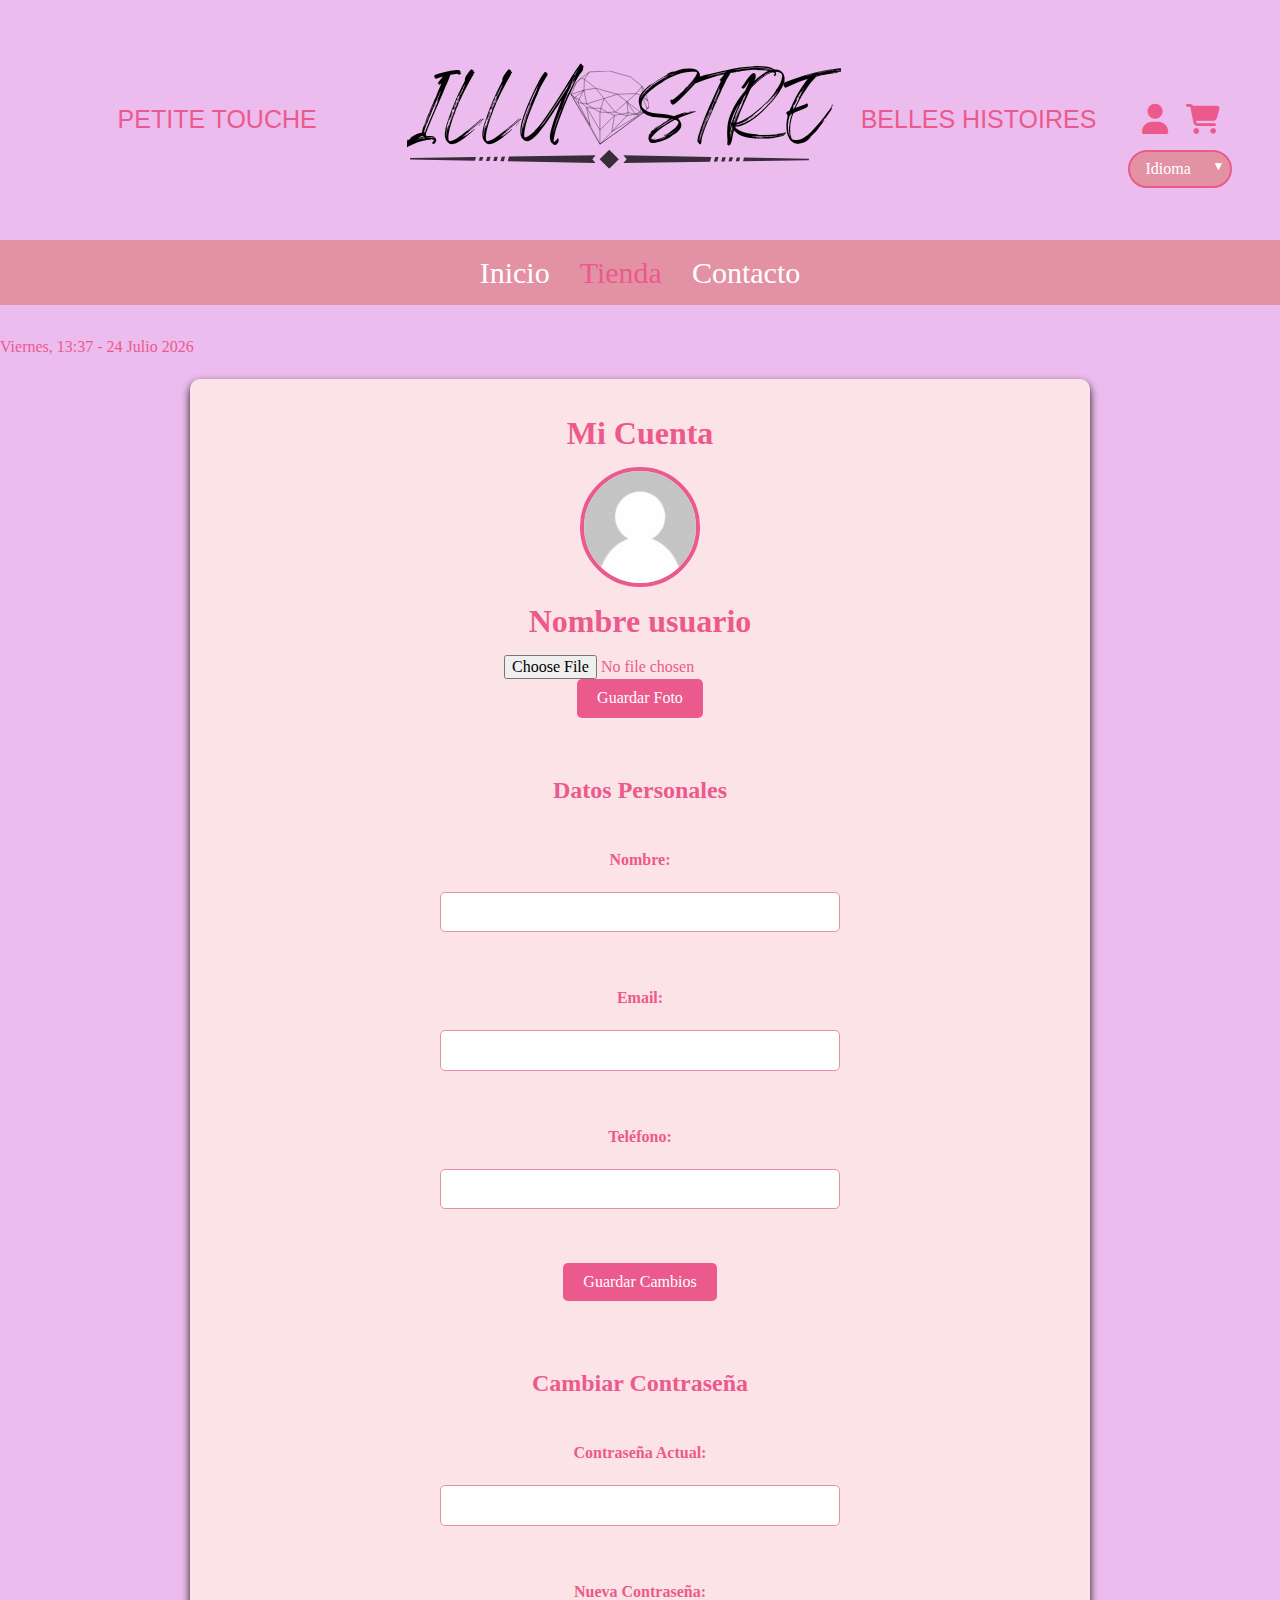
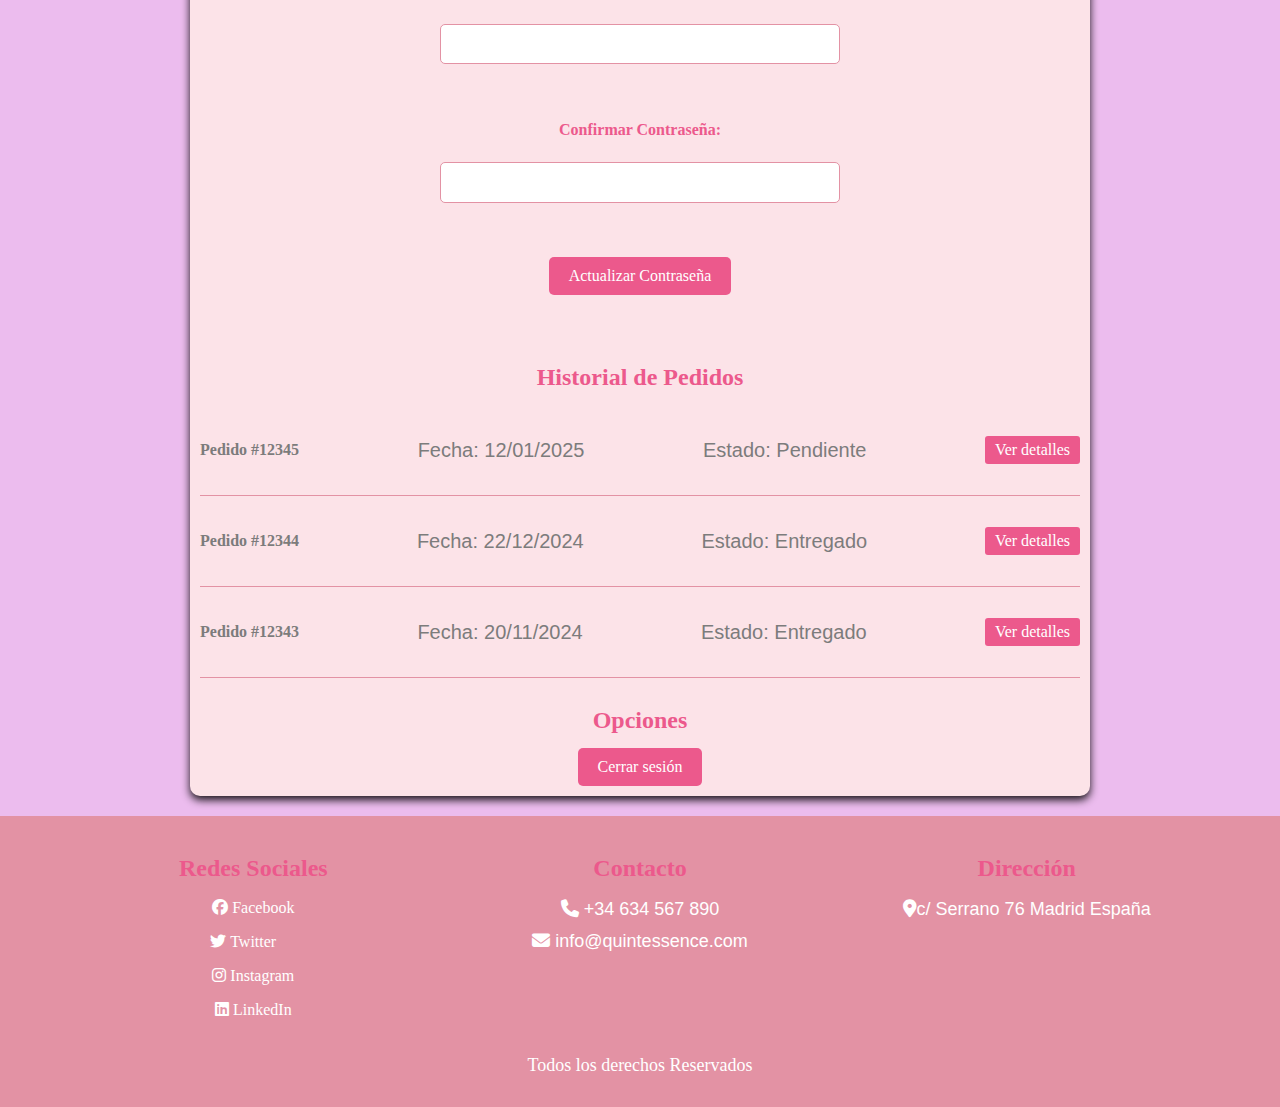
<file: usuario.html>
<!DOCTYPE html>
<html lang="en">
<head>
    <meta charset="UTF-8">
    <meta name="viewport" content="width=device-width, initial-scale=1.0">
    <title>Illustre</title>
    <link rel="stylesheet" href="css/normalize.css">
    <link href="https://fonts.googleapis.com/css2?family=Staatliches&display=swap" rel="stylesheet">
    <link rel="stylesheet" href="../css/style.css">
    <link rel="stylesheet" href="../css/normalize.css">
    <link rel="stylesheet" href="https://cdnjs.cloudflare.com/ajax/libs/font-awesome/6.4.0/css/all.min.css">
    <link rel="icon" href="../fonts/imagenes/favicon.ico" type="imagen.ico">

</head>
<body>
  <header class="header">
    <div class="lema">PETITE TOUCHE</div>

    <a href="index.html">
      <img class="header__logo" src="../fonts/Imagenes/ILLUSTRE.png" /*src="../fonts/Imagenes/illustre.png"*/ alt="Logotipo">
    </a>
    
    <div class="lema2">BELLES HISTOIRES</div>

  
    <div class="header-right">
   
        <div class="language-selector">
            <select id="language-select">
                <option selected disabled>Idioma</option>
                <option value="es">Español</option>
                <option value="eu">Euskara</option>
                <option value="en">English</option>
                <option value="fr">Français</option>
            </select>
        </div>            
  
      <div class="icons">
        <button id="loginButton" type="button" class="icon"><i class="fas fa-user"></i></button>
        <div id="userInfo" style="display: none;">
            <button id="usernameButton" class ="user-button">Usuario</button>
          </div>
        <div id="loginPopup" class="loginpopup">
            <div class="popup-content">
              <span id ="loginClose" class="close">&times;</span>
              <h2>Login</h2>
              <form id="loginForm" class="form-login">
                <label for="username">User</label>
                <input type="text" id="username" name="username" required>
                <label for="password">Password</label>
                <input type="password" id="password" name="password" required>
                <button id ="ojito" ><img id ="imagen" src="../fonts/Imagenes/ojoCerrado1.jpg" /></button>
                <button id="Submit" class="submitButton" type="submit">Submit</button>
                <button id="Register" class="registerButton" type="submit">Register</button>
              </form>
            </div>
          </div>
        <button id="cartButton" href="/store" class="icon"><i class="fas fa-shopping-cart"></i></button>
        <div id="cartPopup" class="cartpopup">
            <div class="popup-contentcart">
                <span id="cartClose" class="close">&times;</span>
                <h2>Cart</h2>
                <ul id="cartItems"></ul>
                <div class="total">
                    <p>Total: <span id="totalPrice">0€</span></p>
                </div>
                <!-- Boton pagar -->
                <div class="passpay">
                    <button id="payButton" class="buttonPay"><a href="checkout.html">Pagar</a></button>
                </div>
             </div>
            </div>
        </div>
    </div>
  </header>
    <nav class="navegacion">
        <a class="navegacion__enlace" href="home.html" data-translate="titulo-nav">Inicio</a>
        <a class="navegacion__enlace navegacion__enlace--activo" href="index.html" data-translate="store-titulo">Tienda</a>
        <a class="navegacion__enlace " href="contacto.html" data-translate="contacto">Contacto</a>
    </nav> 
        <main class="contenedor">
          <div id="dateTimeDisplay">Cargando...</div>
  <div class="container">
   <!--imagen usuario-->
    <div class="profile">
      <h2>Mi Cuenta</h2>
         <img id="profile-picture" src="../fonts/Imagenes/user.jpeg" alt="Foto de perfil">
            <h2 id="username-display">Nombre usuario</h2>
            <input type="file" id="upload-photo" accept="image/*">
        <button id="save-photo" class="button">Guardar Foto</button>
     </div>
     <!--datos de ususario-->     
    <section class="section personal-info">
       <h3>Datos Personales</h3>
         <form  class = form-checkout id="edit-form">
              <label for="name">Nombre:</label>
              <input type="text" id="name" name="name" value="" required><br>
          
              <label for="email">Email:</label>
              <input type="email" id="email" name="email" value="" required><br>
          
              <label for="phone">Teléfono:</label>
              <input type="tel" id="phone" name="phone" value="" required><br>
          
          <button type="submit" class="button">Guardar Cambios</button>
       </form>
    </section>
       <!--cambio contraseña-->   
    <section class="section change-password">
       <h3>Cambiar Contraseña</h3>
          <form id="password-form" class="form-checkout">
              <label for="current-password">Contraseña Actual:</label>
              <input type="password" id="current-password" name="current-password" required autocomplete="current-password"><br>
          
              <label for="new-password">Nueva Contraseña:</label>
              <input type="password" id="new-password" name="new-password" required autocomplete="new-password"><br>
          
              <label for="confirm-password">Confirmar Contraseña:</label>
              <input type="password" id="confirm-password" name="confirm-password" required autocomplete="new-password"><br>
          
            <button type="submit" class="button">Actualizar Contraseña</button>
         </form>
     </section>
        <!--historial de pedidos-->
     <section class="section orders">
      <h3>Historial de Pedidos</h3>
            <ul>
              <li class="order">
                <div class="order-summary">
                  <strong>Pedido #12345</strong>
                  <p>Fecha: 12/01/2025</p>
                  <p>Estado: Pendiente</p>
                  <button class="toggle-details">Ver detalles</button>
                </div>
                <div class="order-details" style="display: none;">
                  <p><strong>Producto:</strong> Pendientes Palmier</p>
                  <p><strong>Cantidad:</strong> 2</p>
                  <p><strong>Total:</strong> 24€</p>
                </div>
              </li>
            </ul>

            <ul>
              <li class="order">
                <div class="order-summary">
                  <strong>Pedido #12344</strong>
                  <p>Fecha: 22/12/2024</p>
                  <p>Estado: Entregado</p>
                  <button class="toggle-details">Ver detalles</button>
                </div>
                <div class="order-details" style="display: none;">
                  <p><strong>Producto:</strong> Collar Tusy perlas</p>
                  <p><strong>Cantidad:</strong> 2</p>
                  <p><strong>Total:</strong> 24€</p>
                </div>
              </li>
            </ul>

            <ul>
              <li class="order">
                <div class="order-summary">
                  <strong>Pedido #12343</strong>
                  <p>Fecha: 20/11/2024</p>
                  <p>Estado: Entregado</p>
                  <button class="toggle-details">Ver detalles</button>
                </div>
                <div class="order-details" style="display: none;">
                  <p><strong>Producto:</strong> Pendientes Baldosas Bilbao</p>
                  <p><strong>Cantidad:</strong> 3</p>
                  <p><strong>Total:</strong> 36€</p>
                </div>
            </li>
        </ul>
    </section>

      <!--boton cerrar sesion-->   
    <section class="section options">
      <h3>Opciones</h3>
        <button id="logout-button" class="button logout">Cerrar sesión</button>
   </section>
   </div>
  </main>

 <!--footer-->
    <footer class="footer">
        <div class="footer__contenedor">
            <div class="footer__seccion">
                <h3 class="footer__titulo">Redes Sociales</h3>
                    <div class="footer__iconos">
                        <ul class="list-unstyled social-icons">
                            <li><a href="#" target="_blank"><i class="fa-brands fa-facebook"></i> Facebook</a></li>
                            <li class="twitter"><a href="#" target="_blank"><i class="fab fa-twitter"></i> Twitter</a></li>
                            <li><a href="#" target="_blank"><i class="fab fa-instagram"></i> Instagram</a></li>
                            <li><a href="#" target="_blank"><i class="fab fa-linkedin"></i> LinkedIn</a></li>
                          </ul>
                    </div>
            </div>
            <div class="footer__seccion">
                <h3 class="footer__titulo">Contacto</h3>
                <p class="footer__texto"><i class="fas fa-phone"></i> +34 634 567 890</p>
                <p class="footer__texto"><i class="fas fa-envelope"></i> info@quintessence.com</p>
            </div>
            <div class="footer__seccion">
                <h3 class="footer__titulo">Dirección</h3>
                <p class="footer__texto"><i class="fas fa-map-marker-alt"></i>c/ Serrano 76 Madrid España</p>
            </div>
        </div>
        <p class="footer__derechos" data-translate="derechos">Todos los derechos Reservados © 2025</p>
    </footer>
    <button class="scroll-top-btn" id="scrollTopBtn">
      <i class="fas fa-chevron-up"></i>
    </button>
    <script src="../js/flecha.js"></script>
   <script src="../js/script.js"></script>
</body>
</html>
</file>
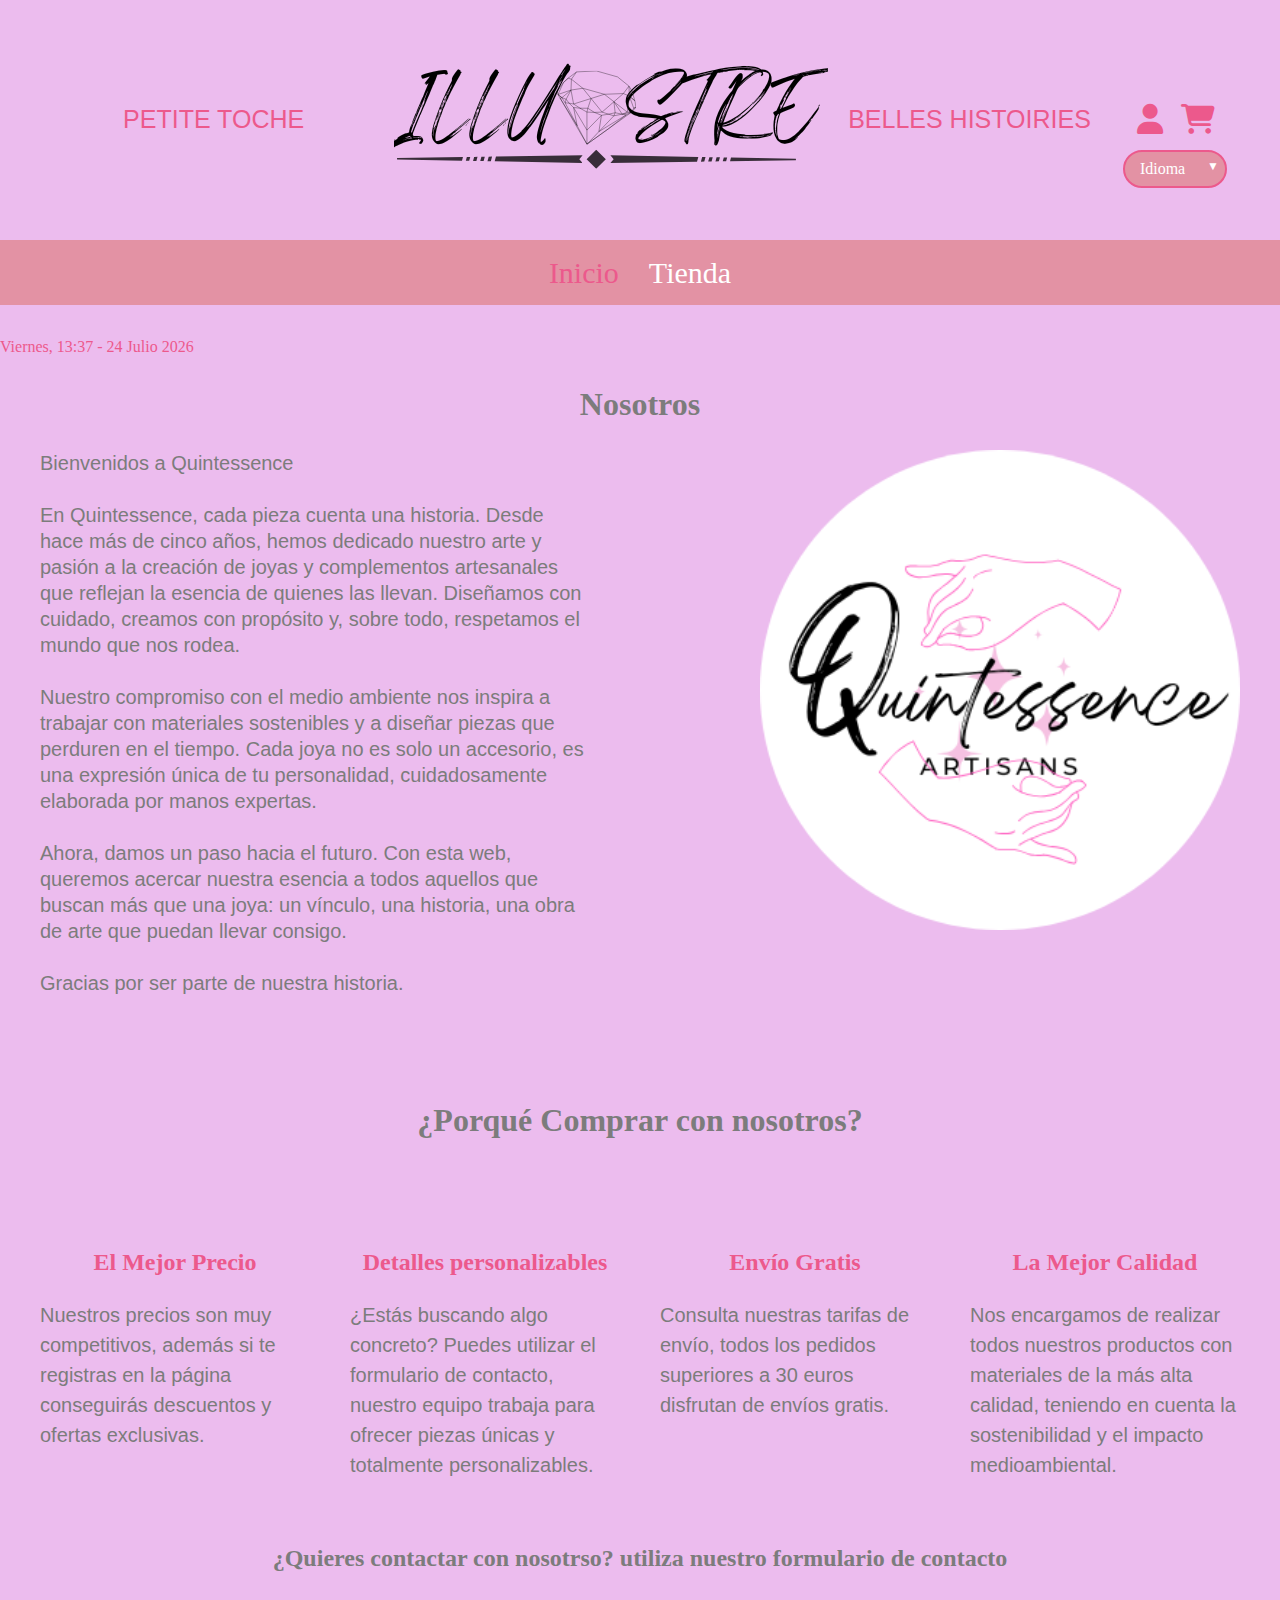
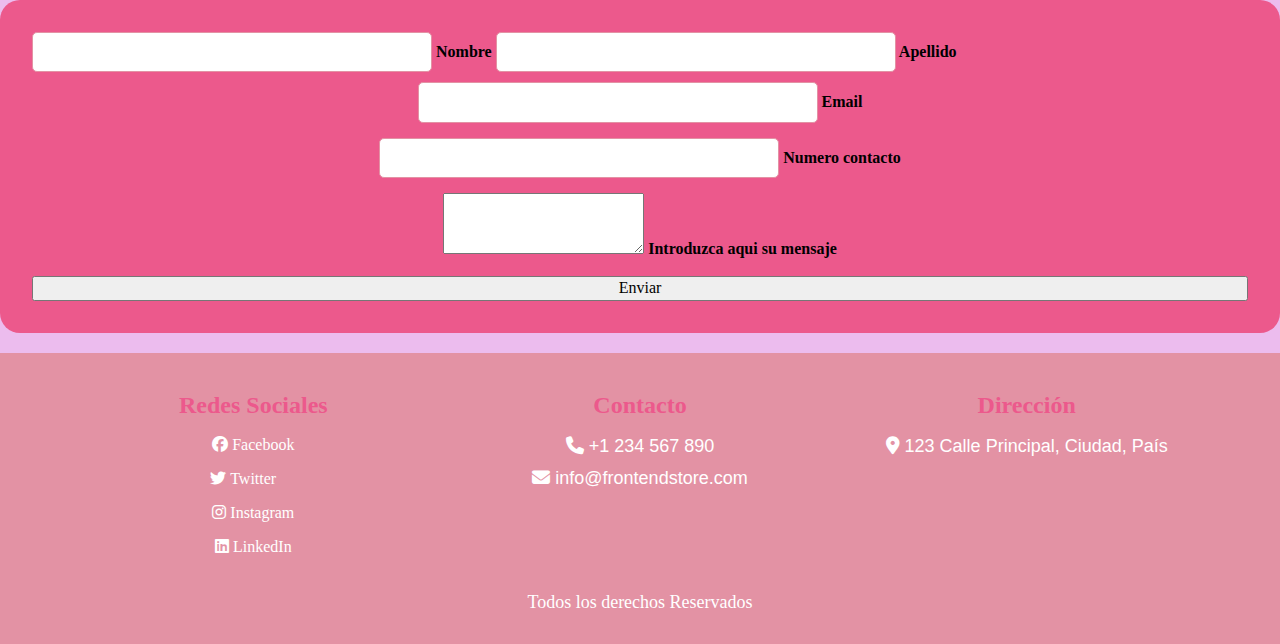
<file: FrontEndStore_fin/nosotros.html>
<!DOCTYPE html>
<html lang="en">
<head>
    <meta charset="UTF-8">
    <meta name="viewport" content="width=device-width, initial-scale=1.0">
    <title>FrontEnd Store</title>
    <link rel="stylesheet" href="css/normalize.css">
    <link href="https://fonts.googleapis.com/css2?family=Staatliches&display=swap" rel="stylesheet">
    <link rel="stylesheet" href="../css/style.css">
    <link rel="stylesheet" href="../css/normalize.css">
    <link rel="stylesheet" href="https://cdnjs.cloudflare.com/ajax/libs/font-awesome/6.4.0/css/all.min.css">
</head>
<body>
    <header class="header">
        <div class="lema">PETITE TOCHE</div>

        <a href="index.html">
          <img class="header__logo" src="../fonts/Imagenes/ILLUSTRE.png" alt="Logotipo">
        </a>
        
        <div class="lema2">BELLES HISTOIRIES</div>
  
      
        <div class="header-right">
       
            <div class="language-selector">
                <select id="language-select">
                    <option selected disabled>Idioma</option>
                    <option value="es">Español</option>
                    <option value="eu">Euskara</option>
                    <option value="en">English</option>
                    <option value="fr">Français</option>
                </select>
            </div>            
      
          <div class="icons">
            <button id="loginButton" href="/login" class="icon"><i class="fas fa-user"></i></button>
            <div id="loginPopup" class="popup">
                <div class="popup-content">
                  <span id ="loginClose" class="close">&times;</span>
                  <h2>Login</h2>
                  <form id="loginForm">
                    <label for="username">User</label>
                    <input type="text" id="username" name="username" required>
                    
                    <label for="password">Password</label>
                    <input type="password" id="password" name="password" required>
                    <button id ="ojito" ><img id ="imagen" src="../fonts/Imagenes/ojoCerrado1.jpg" /></button>
                    <button id="Submit" type="submit">Submit</button>
                  </form>
                </div>
              </div>
            <button id="cartButton" href="/store" class="icon"><i class="fas fa-shopping-cart"></i></button>
            <div id="cartPopup" class="popup">
                <div class="popup-content">
                    <span id="cartClose" class="close">&times;</span>
                    <h2>Cart</h2>
                    <ul id="cartItems"></ul>
                    <div class="total">
                        <p>Total: <span id="totalPrice">0€</span></p>
                    </div>
                </div>
            </div>
      </header>
    <nav class="navegacion">
        <a class="navegacion__enlace navegacion__enlace--activo" href="nosotros.html" data-translate="titulo-nav">Inicio</a>
        <a class="navegacion__enlace" href="index.html" data-translate="store-titulo">Tienda</a>
    </nav>

    <main class="contenedor">
        <div id="dateTimeDisplay">Cargando...</div>
        <h1 data-translate="title">Nosotros</h1>

        <div class="nosotros">
            <div class="nosotros__contenido">
                <p data-translate="description">Bienvenidos a Quintessence<br>
                    En Quintessence, cada pieza cuenta una historia. Desde hace más de cinco años, hemos dedicado nuestro arte y pasión a la creación de joyas y complementos artesanales que reflejan la esencia de quienes las llevan. Diseñamos con cuidado, creamos con propósito y, sobre todo, respetamos el mundo que nos rodea.
                    
                    Nuestro compromiso con el medio ambiente nos inspira a trabajar con materiales sostenibles y a diseñar piezas que perduren en el tiempo. Cada joya no es solo un accesorio, es una expresión única de tu personalidad, cuidadosamente elaborada por manos expertas.
                    
                    Ahora, damos un paso hacia el futuro. Con esta web, queremos acercar nuestra esencia a todos aquellos que buscan más que una joya: un vínculo, una historia, una obra de arte que puedan llevar consigo.
                    
                    <br>Gracias por ser parte de nuestra historia.</p>

                
            </div>
            <img class="nosotros__imagen" src="../fonts/Imagenes/Quintessence.png" alt="imagen nosotros">
        </div>
    </main>

    <section class="contenedor-comprar">
        <h2 data-translate="buyTitle" class="comprar__titulo">¿Porqué Comprar con nosotros?</h2>

        <div class="bloques">
            <div class="bloque1">
                <h3 data-translate="bestPrice" class="bloque__titulo">El Mejor Precio</h3>
                <p data-translate='bestPriceDescription'>Nuestros precios son muy competitivos, <br>ademas si te registras en la pagina conseguiras descuentos<br> y ofertas exclusivas.</p>
            </div>

            <div class="bloque2">
                <h3 data-translate='forDevs' class='bloque__titulo'>detalles personalizables</h3>
                <p data-translate='forDevsDescription'>Estas buscando algo concreto, puedes utilizar el formulario de contacto,<br>nuestro equipo trabaja para ofrecer piezas unicas y totalmente personalizables.</p>
            </div>

            <div class="bloque3">
                <h3 data-translate='freeShipping' class='bloque__titulo'>Envío Gratis</h3>
                <p data-translate='freeShippingDescription'>Consulta nuestras tarifas de envio, <br>todos los pedidos superires a 30 euros disfrutan de envios gratis.</p>
            </div>

            <div class="bloque4">
                <h3 data-translate='bestQuality' class='bloque__titulo'>La Mejor Calidad</h3>
                <p data-translate='bestQualityDescription'>Nos encargamos de realizar todos nuestros productos con materiales de la mas alta calidad, teniendo en cuenta la sostenibilidad y el impacto medioambiental.</p>
            </div>
        </div>
    </section> 
 
     <section>
        <h3>¿Quieres contactar con nosotrso?  utiliza nuestro formulario de contacto</h3>
        <form class="form">
        
        <div class="flex">
            <label>
                <input class="input" type="text" placeholder="" required="">
                <span>Nombre</span>
            </label>
    
            <label>
                <input class="input" type="text" placeholder="" required="">
                <span>Apellido</span>
            </label>
        </div>  
                
        <label>
            <input class="input" type="email" placeholder="" required="">
            <span>Email</span>
        </label> 
            
        <label>
            <input class="input" placeholder="" type="tel" required="">
            <span>Numero contacto</span>
        </label>
        <label>
            <textarea class="input01" placeholder="" rows="3" required=""></textarea>
            <span>Introduzca aqui su mensaje</span>
        </label>
        
        <button href="#" class="fancy">
          <span class="top-key"></span>
          <span class="text">Enviar</span>
          <span class="bottom-key-1"></span>
          <span class="bottom-key-2"></span>
        </button>
    </form></section>

    <footer class="footer">
        <div class="footer__contenedor">
            <div class="footer__seccion">
                <h3 class="footer__titulo">Redes Sociales</h3>
                    <div class="footer__iconos">
                        <ul class="list-unstyled social-icons">
                            <li><a href="#" target="_blank"><i class="fa-brands fa-facebook"></i> Facebook</a></li>
                            <li class="twitter"><a href="#" target="_blank"><i class="fab fa-twitter"></i> Twitter</a></li>
                            <li><a href="#" target="_blank"><i class="fab fa-instagram"></i> Instagram</a></li>
                            <li><a href="#" target="_blank"><i class="fab fa-linkedin"></i> LinkedIn</a></li>
                          </ul>
                    </div>
            </div>
            <div class="footer__seccion">
                <h3 class="footer__titulo">Contacto</h3>
                <p class="footer__texto"><i class="fas fa-phone"></i> +1 234 567 890</p>
                <p class="footer__texto"><i class="fas fa-envelope"></i> info@frontendstore.com</p>
            </div>
            <div class="footer__seccion">
                <h3 class="footer__titulo">Dirección</h3>
                <p class="footer__texto"><i class="fas fa-map-marker-alt"></i> 123 Calle Principal, Ciudad, País</p>
            </div>
        </div>
        <p class="footer__derechos" data-translate="derechos">Todos los derechos Reservados © 2025</p>
    </footer>
    <script src="../js/script.js"></script>
</body>
</html>
</file>
<file: css/style.css>
:root {
    --primario:  #ecbceeff; /*#ffffff;*/
    --primarioOscuro: #e392a4ff; /*#406565;*/
    --secundario: #ec598cff;  /*#42cebb;*/
    --secundarioOscuro: #7c7c7cff; /*#454b4b;*/
    --terciario: rgb(252, 227, 232);
    --blanco: #FFF;
    --negro: #000;
    --fuentePrincipal: 'Staatliches', 
}

html {
    box-sizing: border-box;
    font-size: 62.5%; 
}

*, *:before, *:after {
    box-sizing: inherit;
}

/** Globales **/
body {
    background-color: var(--primario);
    font-size: 1.6rem;
    line-height: 1.5;
    margin: 0;
    padding: 0;
}
p {
    font-size: 2rem;
    font-family: Arial, Helvetica, sans-serif;
    color: var(--secundarioOscuro);
}
a {
    text-decoration: none;
}
img {
    width: 100%;
    border-radius: 1rem;
}
.contenedor {
    max-width: 100%;
    margin: 0 auto;
    color: var(--secundario);
    color: #ec598cff;
    margin-top: 3rem;
}

h1, h2, h3 {
    text-align: center;
    color: var(--secundarioOscuro);
    font-family: var(--fuentePrincipal);
}
.tituloPrincipal {
    font-size: 4rem;
    margin: 8rem;
}
h2 {
    font-size: 3.2rem;
}
h3 {
    font-size: 2.4rem;
}

/** Header **/
.header {
    display: flex;
    justify-content: center;
    flex-direction: row;
    align-items: center;
    width: 100%;
    padding: 3.5rem;
    position: relative;
    gap:3rem;
  }

  .lema, .lema2 {
    font-size: 2.5rem;
    font-family: Impact, Haettenschweiler, 'Arial Narrow Bold', sans-serif;
    color: var(--secundario);
    text-align: center;
    display: none;
  }
  
 .contenedor-comprar {
    justify-content: space-around;
 }

 .contenedor-comprar h3 {
    color: var(--secundario);
 }

 .contendor-comprar p {
    font-size: 2rem;
    color: var(--secundarioOscuro);
    width: 100%;
    margin-right: auto;
    margin-left: auto;
    margin-bottom: 10rem;
 }

  @media (min-width: 668px) {
      .header {
        justify-content: center;
        flex-direction: row;
      }
      .lema, .lema2 {
        display: flex;
        margin-left: 7rem;
        margin-right: 1rem;
      }
      #language-selec {
        padding: 8px 30px 8px 15px;
      }
  }

  .lema {
    text-align: left;
    margin-right:-2rem;
  }
  
  .lema2 {
    text-align: right;
  }
  
  .header__logo {
    max-width: 100%;
    min-width: 20rem;
    text-align: center;
    margin: 0;
  }
  @media (min-width: 668px) {
      .header__logo {
        position: relative;
        right: -8rem;
      }
  }
  
  .header-right {
    display: flex;
    flex-direction: row;
    align-items: flex-end;
    position: relative;
  }
  @media (max-width: 668px ) {
      .header-right {
        margin-right: 2.5rem;
        margin-left: 1.5rem;
      }
  }

  /*selector idioma*/
  /* .language-selector {
    position: absolute;
    bottom: -50px;
    right: 0;
    z-index: 1;  
  } */
  
  #language-select {
    appearance: none;
    -webkit-appearance: none;
    background-color: var(--primarioOscuro);
    border: 2px solid var(--secundario);
    border-radius: 20px;
    padding: 4px 10px 4px 10px;
    font-size: 13px;
    color: var(--blanco);
    cursor: pointer;
    outline: none;
    transition: all 0.3s ease;
    margin-right: 8rem;
  }
  @media (min-width: 600px) {
      #language-select {
        padding: 8px 30px 8px 15px;
        font-size: 16px;
        margin-right: 0;
      }
      .language-selector::after {
        right: 22px;
        font-size: 16px;
      }
  }
  
  #language-select:hover {
    background-color: var(--secundario);
  }
  
  .language-selector::after {
    content: '\25BC';
    position: absolute;
    top: 60%;
    right: 176px;
    transform: translateY(-50%);
    color: var(--blanco);
    pointer-events: none;
    font-size: 10px;
  }
  @media (min-width: 380px) {
    .language-selector {
      position: absolute;
      bottom: -50px;
      right: 0;
      z-index: 1;
    }
    #language-select {
      margin-right: 0;
    }
    .language-selector::after {
      content: '\25BC';
      position: absolute;
      top: 42%;
      right: 8px;
      transform: translateY(-50%);
      color: var(--blanco);
      pointer-events: none;
      font-size: 12px;
    }
  }
  
  #language-select option {
    background-color: var(--primarioOscuro);
    color: var(--blanco);
  }
 
  /* Iconos header */
  .icons {
    display: flex;
  }
  
  .icon {
    color: var(--secundario);
    font-size: 3rem;
    text-decoration: none;
    transition: color 0.3s ease;
    margin-right: 0.6rem;
    border: none;
    background: none;
  }
  
  .icon:hover {
    color: var(--primario);
  }

/*Popup Login*/
  .loginpopup {
    display: none;
    position: fixed;
    top: 0;
    left: 0;
    width: 100%;
    height: 100%;
    z-index: 1000;
  }
  
  .popup-content {
    position: absolute;
    top: 50%;
    left: 50%;
    transform: translate(-50%, -50%);
    background-color: white;
    padding: 2rem; 
    border-radius: 8px; 
    width: 90%; 
    max-width: 400px;
  }

  .form-login{
    display:flex;
    flex-direction: column;
    align-items: center;
    justify-content: center;
    gap: 1rem;
  }
  
  .popup-content h2 {
    margin-top: 0;
    font-size:  3rem;
    color: var(--secundarioOscuro);
  }
  
  .popup-content label {
    display: block;
    margin: 1rem 0 0.5rem;
    font-size: 1.8rem;
  }
  
  .popup-content input {
    width: 100%;
    padding: 0.8rem;
    margin-bottom: 1rem;
    border: 1px solid var(--negro);
    border-radius: 5px;
    font-size: 1.5rem;
  }
  
  .popup-content button {
    width: 100%;
    padding: 0.8rem;
    background-color: var(--secundario);
    color: white;
    border: none;
    border-radius: 5px;
    font-size: 2rem;
    cursor: pointer;
  }

  #ojito { 
    position: absolute;
    width: 5rem;
    top: 10px;
    left: 10px;
  }

  .submitButton{
  font-size: 10rem;
  padding: 3rem;
  }

.submitButton:hover{
  color: var(--secundarioOscuro);
}
.registerButton:hover{
  color: var(--secundarioOscuro);
}
  .close {
    position: absolute;
    top: 10px;
    right: 10px;
    font-size: 3rem;
    color: var(--secundario);
    cursor: pointer;
  }
  .user-button {
    background-color: var(--secundario);
    color: white;          
    padding: 10px 15px;       
    font-size: 20px;          
    border: none;            
    border-radius: 5px;       
    cursor: pointer;   
    transition: background-color 0.3s ease; 
}

.user-button:hover {
    background-color:var(--secundarioOscuro);
}

/*popup cart*/

.cartpopup {
  display: none; 
  position: fixed; 
  top: 50%; 
  left: 50%; 
  transform: translate(-50%, -50%); 
  width: 400px; 
  background-color: #fff;
  border-radius: 10px; 
  z-index: 1000; 
  padding: 2rem; 
}

.popup-contentcart {
  display: flex;
  flex-direction: column; /* Contenido apilado */
}

.popup-contentcart ul {
  list-style: none;
  padding: 0;
  margin: 0;
}

.popup-contentcart li {
  display: flex;
  justify-content: space-between;
  align-items: center;
  margin: 1rem 0; /* Espaciado entre ítems */
  font-size: 1.2rem;
}


.total {
  margin-top: 2rem;
  font-size: 1.8rem;
  font-weight: bold;
  text-align: center; 
}

/* Boton Pagar */
.passpay {
  margin: 0 auto;
  margin-top: 2rem;
}
.buttonPay {
  font-size: 2.6rem;
  text-decoration: none;
  min-width: 130px;
  height: 40px;
  color: #fff;
  padding: 5px 10px;
  font-weight: bold;
  cursor: pointer;
  transition: all 0.3s ease;
  position: relative;
  display: inline-block;
  outline: none;
  border-radius: 5px;
  border: none;
  background-size: 120% auto;
  background: radial-gradient(#f588d8, #c0a3e5);
}
.buttonPay:hover {
  background-position: right center;
}
.buttonPay:active {
  top: 2px;
}

/** Navegacion **/
.navegacion {
  background-color: var(--primarioOscuro);
  padding: 1rem 0;
  display: flex;
  flex-direction: column;
  align-items: center;
  gap: 1rem;
  z-index: 1000; 
  width: 100%;
  top: 20rem;
  }
  

.navegacion.fija {
  position: fixed; 
  top: 0; 
  width: 100%; 
  box-shadow: 0 4px 6px rgba(0, 0, 0, 0.1); 
}

.navegacion__enlace {
    font-family: var(--fuentePrincipal);
    color: var(--blanco);
    font-size: 2.5rem;
}

.navegacion__enlace--activo,
.navegacion__enlace:hover {
    color: var(--secundario);
}
@media (min-width: 600px) {
  .navegacion {
    flex-direction: row;
    justify-content: center;
    gap: 3rem;
  }
  .navegacion__enlace {
    font-size: 3rem;
  }
}

/*estilos boton de filtro*/
.filter_wrapper {
  margin-left: auto; 
  position: absolute;
  right: 3rem;
}

.filters-tittle {
  color: var(--secundarioOscuro);
  border: none;
  padding: 0.5rem 1rem;
  cursor: pointer;
  border-radius: 5px;
  z-index: 10; 
}

.filters-tittle:hover {
  background-color: var(--secundario);
}

.filter_container {
  position: absolute; 
  top: 100%;
  right: 0;
  padding: 1rem;
  border-radius: 5px;
  background-color: var(--primario);
  z-index: 9;
  display: flex; 
  flex-direction: column;
  gap: 1rem;
}

.filter-category label {
  display: flex; 
  align-items: center; 
  gap: 0.5rem; 
}


.hidden {
  display: none;
}


/** Grid **/
.grid {
    display: grid;
    grid-template-columns: repeat(auto-fit, minmax(150px, 1fr));
    gap: 2rem;
    margin: auto 3rem;
}
@media (max-width: 380px) {
    .grid {
        grid-template-columns: 1fr;
        margin: auto 1rem;
    }
    .header {
      flex-direction: column;
    }

    .producto__nombre {
        font-size: 3rem;
    }

    .producto__precio {
        font-size: 2.4rem;
    }

    .navegacion {
        flex-direction: column;
        align-items: center;
    }

    .footer__contenedor {
        grid-template-columns: 1fr;
    }
}

@media (min-width: 720px) {
    .grid {
        grid-template-columns: repeat(3, 1fr);
        margin: 0 auto;
        max-width: 120rem;
    }
}
/*imagenes de ejemplo antes del producto*/

.imagenes_contenedor {
  display: flex; 
  gap: 2rem; 
  justify-content: center; 
  margin-top: 2rem;
  position: relative;
}

.imagen_zoom {
  overflow: hidden;
  border-radius: 1rem; 
  width: 60rem; 
  height: 70rem;
  opacity: 0.9;

}

.imagen_zoom img {
  width: 100%; 
  height: 100%; 
  object-fit: cover; 
  transition: transform 0.9s ease; 
  border-radius: 1rem; 
}

.imagen_zoom img:hover {
  transform: scale(1.30); 
}

/*popup rebajas*/
.popup {
  position: fixed;
  top: 0;
  left: 0;
  width: 100%;
  height: 100%;
  background-color: transparent;
  display: flex;
  justify-content: center;
  align-items: center;
  z-index: 1000;
  visibility: hidden;
  opacity: 0;
  transition: visibility 0s, opacity 0.5s ease;
}

.popup.visible {
  visibility: visible;
  opacity: 1;
  animation: zoomIn 0.8s ease-in-out;
}

.popup_contenido {
  background-color: white;
  padding: 2rem;
  border-radius: 10px;
  box-shadow: 0 4px 10px rgba(0, 0, 0, 0.25);
  text-align: center;
  max-width: 400px;
  width: 90%;
  position: relative;
}

.popup_contenido h2 {
  color: var(--primarioOscuro);
  margin-bottom: 1rem;
}

.popup_contenido p {
  color: var(--secundarioOscuro);
  margin-bottom: 2rem;
}

.cerrar {
  position: absolute;
  top: 1rem;
  right: 1rem;
  font-size: 3rem;
  cursor: pointer;
  color: var(--secundario);
}

@keyframes zoomIn {
  from {
      transform: scale(0.9);
      opacity: 0;
  }
  to {
      transform: scale(1.20);
      opacity: 1;
  }
}



/** Productos **/

.producto {
  background: radial-gradient(#f588d8, #c0a3e5); /*var(--secundario);*/
  padding: 1rem;
  border-radius: 1rem;
  padding: 1.8rem;
}

.producto__imagen {
  width: 100%;
  height: auto;
  object-fit: cover;
}

.producto__imagen:hover {
  transform: scale(1.04);
  transition: 2s;
}
.producto__informacion {
  border-radius: 1rem;
}

.producto__precio {
  font-size: 2.8rem;
  color: var(--secundario);
}

.producto__nombre{
  font-size: 3.5rem;
  font-weight: bold;
}

.producto__nombre,
.producto__precio {
    font-family: var(--fuentePrincipal);
    margin: 1rem 0;
    text-align: center;
    line-height: 1.2;
}
.producto_inputs {
  display: flex;
  flex-direction: column;
  margin: 0 auto;
}
.producto_submit {
  font-size: 1.5rem;
  padding: 1rem;
  border-radius: 1.3rem;
  cursor: pointer;
}
.producto_color, .producto_submit {
  background-color: var(--primario);
}
.producto_color, .producto_cantidad {
  margin-bottom: 1.3rem;
  padding: 0.4rem;
  border-radius: 1rem;
  font-size: 1.5rem;
}

.producto__agregar-carrito {
  background-color: var(--secundario);
  color: var(--blanco);
  padding: 10px;
  border-radius: 1rem;
  cursor: pointer;
  transition: background-color 0.3s ease;
}

.producto__agregar-carrito:hover {
  background-color: var(--primario);
}



@media (min-width: 768px) {
  .producto_inputs {
     max-width: 65%;
     font-size: 1.3rem;
  }
}

/*----------- EStilos a productos del carrito---------- */

.cart-item {
  display: flex;
  justify-content: space-between;
  align-items: center;
  padding: 10px;
  border-bottom: 1px solid #eee;
  transition: background-color 0.3s ease;
}

.cart-item:hover {
  background-color: #f9f9f9;
}

.cart-item-info {
  display: flex;
  flex-direction: column;
}

.cart-item-name {
  font-weight: bold;
  font-size: 0.9em;
}

.cart-item-color {
  color: #666;
  font-size: 0.8em;
}

.cart-item-details {
  display: flex;
  align-items: center;
  gap: 10px;
}

.cart-item-quantity {
  font-size: 0.9em;
  color: #333;
}

.cart-item-price {
  font-weight: bold;
  color: #4a4a4a;
}

.delete-btn {
  background: none;
  border: none;
  color: #ff4d4d;
  cursor: pointer;
  transition: color 0.3s ease;
}

.delete-btn:hover {
  color: #ff1a1a;
}

.cart-empty {
  display: flex;
  flex-direction: column;
  align-items: center;
  justify-content: center;
  padding: 20px;
  color: #888;
  text-align: center;
}

.cart-empty i {
  font-size: 3em;
  margin-top: 10px;
  opacity: 0.5;
}

#totalPrice {
  text-align: right;
  padding: 10px;
  font-weight: bold;
  background-color: #f4f4f4;
}

#counter1 {
  background-color: #ff4d4d;
  color: white;
  border-radius: 50%;
  padding: 2px 6px;
  font-size: 0.8em;
  margin-left: 5px;
}


/*  Nosotros Pagina  */

.nosotros {
  display: flex; 
  justify-content: center; 
  align-items: flex-start; 
  margin: 0 auto; 
  max-width: 1200px; 
}

.nosotros__contenido {
  display: flex; 
  gap: 1.8rem; 
  width: 100%; 
}

.nosotros__contenido p {
  white-space: normal; 
  line-height: 1.3; 
  margin: 0;
  white-space: pre-line;
}

.nosotros__imagen {
  flex-shrink: 0; 
  max-width: 40%; 
  height: auto; 
}


@media (max-width: 410px) {
    .nosotros__imagen {
      width: 20rem;
    }
}
@media (max-width: 968px ) {
  .nosotros__imagen {
    grid-row: 1 / 2;
    width: 40rem;
    margin: 0 auto;
}
}

@media (min-width: 980px) {
    .nosotros__imagen {
       grid-column: 2 / 3;
       width: 66rem;
       margin-left: 15rem;
    }
    .nosotros {
      grid-template-columns: repeat(2, 1fr);
      column-gap: 2rem;
  }
}

/** Bloques **/

.bloques {
  display: grid;
  grid-template-columns: repeat(2, 1fr);
  gap: 4rem;
  margin: 4rem;
}
.comprar__titulo {
margin-top: 10rem;
margin-bottom: 10rem;
}
@media (min-width: 768px) {
  .bloques {
      grid-template-columns: repeat(4, 1fr);
  }
}

.bloque {
  text-align: center;
}

.bloque__titulo {
  margin: 0;
}


 /** Fromulario de contacto **/ 

 .formu-card1 {
  background-image: linear-gradient(163deg, #ecbceeff 0%,#ecbceeff 100%);
  border-radius: 20px;
  transition: all 0.3s;
  padding: 1em; 
  box-shadow: 0px 4px 20px #ec598cff(100, 255, 218, 0.2);
  display: flex;
  justify-content: center;
  flex-direction: column;
  align-items: center;
 

}
@media (min-width: 429px) {
    .form-card1 {
      width: 400px;
    }
}

.formu-card1:hover {
  box-shadow: 0px 0px 30px 1px --secundarioOscuro(100, 255, 218, 0.3);
}

.formu-card2 {
  width: 400px;
  border-radius: 20px;
  transition: all 0.2s;
  background-color: var(--primarioOscuro); 
  padding: 1em;
  
}

.formu-card2:hover {
  transform: scale(0.90);
}

.formu {
  width: 400px;
  display: flex;
  width: 100%;
  flex-direction: column;
  align-self: center;
  gap: 10px; 
  padding: 2em;
  margin: 0%;
  background-color: var(--secundario);
  border-radius: 20px;

}

.formu-heading {
  text-align: center;
  margin: 0;
  margin-bottom: 1em;
  color:var(--primario);
  font-size: 1.5em;
}

.formu-field {
  display: flex;
  align-items: center;
  gap: 0.5em;
  border-radius: 10px;
  padding: 0.6em;
  border: none;
  color:var(--secundarioOscuro);
  background-color: #ecbceeff;
  box-shadow: inset 2px 5px 10px rgba(5, 5, 5, 0.5);
}

.input-field {
  background: none;
  border: none;
  outline: none;
  width: 100%;
  color: var(--secundarioOscuro);
  padding-inline: 1em;
}

.sendMessage-boton {
  cursor: pointer;
  margin-top: 1em;
  padding: 1em;
  border-radius: 10px;
  border: none;
  background-color: var(--primario);
  color: var(--secundario);
  font-weight: bold;
  outline: 1px solid var(--primario);
  transition: all 0.3s ease-in-out;
}

.sendMessage-boton:hover {
  background-color: var(--secundarioOscuro);
  color: var(--primario);
  box-shadow: inset 2px 5px 10px rgba(5, 5, 5, 0.5);
}


/** ---------------Pagina de Productos------------- **/

@media (min-width: 768px) {
    .producto_info {
        display: grid;
        grid-template-columns: repeat(2, 1fr);
        column-gap: 2rem;
    }
}

.formulario {
    display: grid;
    grid-template-columns: repeat(2, 1fr);
    gap: 2rem;
}
.formulario__campo {
   border: 1rem solid var(--primarioOscuro);
   background-color: transparent;
   color: var(--secundarioOscuro);
   font-size: 2rem;
   font-family: Arial, Helvetica, sans-serif;
   padding: 1rem;
   appearance: none;
}
.formulario__campo:hover {
  cursor:pointer;
  background-color: var(--blanco);
  color: var(--secundario);
}

.formulario__submit {
    background-color: var(--secundario);
    border: none;
    font-size: 2rem;
    font-family: var(--fuentePrincipal);
    padding: 2rem;
    transition: background-color .3s ease;
    grid-column: 1 / 3;
}
.formulario__submit:hover {
    cursor: pointer;
    background-color: var(--secundario);
   
}


/*inicio footer*/

.footer {
  background-color: var(--primarioOscuro);
  padding: 1rem 0;
  margin-top: 2rem;
 
}
.footer__contenedor {
  display: grid;
  grid-template-columns: repeat(1, 1fr);
  gap: 2rem;
  max-width: 120rem;
  margin: 0 auto;
  padding: 0 3rem;
}

.footer__texto {
  font-family: var(--fuentePrincipal);
  text-align: center;
  font-size: 2.2rem;
}

.footer__seccion {
    text-align: center;
   
}

.footer__titulo {
    color: var(--secundario);
    font-size: 2.4rem;
    margin-bottom: 1rem;
    font-family: var(--fuentePrincipal);
}

.footer__texto {
    color: var(--blanco);
    font-size: 1.8rem;
    margin: 0.5rem 0;
    font-family: Arial, Helvetica, sans-serif;
}

.footer__iconos {
    display: flex;
    justify-content: center;
    gap: 2rem;
    margin-top: 1rem;
}

.footer__icono {
    color: var(--blanco);
    font-size: 3rem;
    transition: color 0.3s ease, transform 0.3s ease;
}

.footer__icono:hover {
    color: var(--secundario);
    transform: scale(1.2);
}

.footer__derechos {
    text-align: center;
    color: var(--blanco);
    font-size: 1.8rem;
    margin-top: 2rem;
    font-family: var(--fuentePrincipal);
}

.social-icons {
    list-style-type: none;
    padding: 0; 
    margin: 0; 
}



.social-icons a {
    color: white; 
    text-decoration: none; 
}


.social-icons a:hover {
    color: #f0f0f0; 
}

.twitter{
    margin-right: 2rem;
}

.social-icons li {
    margin-bottom: 10px; 
}

@media (min-width: 768px) {
  .footer__contenedor {
      grid-template-columns: repeat(3, 1fr);
  }
}

/* ------- Pagina COntacto ------------  */


.contact-layout {
  display: grid;
  grid-template-columns: repeat(3, 1fr); 
  gap: 2rem; 
  justify-items: center; 
  align-items: center; 
  padding: 2rem;
  max-width: 1200px; 
  margin: 0 auto; 
}
 .contenedor__contacto p {
  text-align: justify;
  max-width: 60%;
  margin: 0 auto;
}
/* Enlaces */
.left-column {
  display: flex;
  flex-direction: column;
  gap: 1rem;
  width: 100%;
  max-width: 300px; 
}

.left-column a {
  width: 100%; 
  background-color: var(--secundario);
  color: var(--blanco);
  padding: 1rem;
  text-align: center;
  font-size: 1.6rem;
  border-radius: 5px;
  text-decoration: none;
  transition: background-color 0.3s ease;
}

.left-column a:hover {
  background-color: var(--secundarioOscuro);
}

/* --------Pagina Contacto Formulario ------------  */

.right-column { 
  max-width: 500px; 
}

.right-column h2 {
  text-align: center;

}

.form-card1 {
  max-width: 600px;
  background-image: linear-gradient(163deg, #ecbceeff 0%,#ecbceeff 100%);
  border-radius: 20px;
  transition: all 0.3s;
  padding: 1em; 
  box-shadow: 0px 4px 20px #ec598cff(100, 255, 218, 0.2);
}

.form-card1:hover {
  box-shadow: 0px 0px 30px 1px --secundarioOscuro(100, 255, 218, 0.3);
}

.form-card2 {
  width: 100%;
  border-radius: 20px;
  transition: all 0.2s;
  background-color: var(--primarioOscuro); 
  padding: 1em;
  
}

.form-card2:hover {
  transform: scale(0.90);
}

.form {
  width: 400px;
  display: flex;
  width: 100%;
  flex-direction: column;
  align-self: center;
  gap: 10px; 
  padding: 2em;
  margin: 0%;
  background-color: var(--secundario);
  border-radius: 20px;

}

.form-heading {
  text-align: center;
  margin: 0;
  margin-bottom: 1em;
  color:var(--primario);
  font-size: 1.5em;
}

.form-field {
  display: flex;
  align-items: center;
  gap: 0.5em;
  border-radius: 10px;
  padding: 0.6em;
  border: none;
  color:var(--secundarioOscuro);
  background-color: #ecbceeff;
  box-shadow: inset 2px 5px 10px rgba(5, 5, 5, 0.5);
}

.input-field {
  background: none;
  border: none;
  outline: none;
  width: 100%;
  color: var(--secundarioOscuro);
  padding-inline: 1em;
}

.sendMessage-btn {
  cursor: pointer;
  margin-top: 1em;
  padding: 1em;
  border-radius: 10px;
  border: none;
  background-color: var(--primario);
  color: var(--secundario);
  font-weight: bold;
  outline: 1px solid var(--primario);
  transition: all 0.3s ease-in-out;
}

.sendMessage-btn:hover {
  background-color: var(--secundarioOscuro);
  color: var(--primario);
  box-shadow: inset 2px 5px 10px rgba(5, 5, 5, 0.5);
}
/* Mapa */
.map-container {
  width: 100%; 
  max-width: 400px;
  height: 400px; 
  border-radius: 10px;
  box-shadow: 0 4px 8px rgba(0, 0, 0, 0.75);
  overflow: hidden;
  margin: 8rem;
}
.map-container:hover {
  transform: scale(0.90);
}

.map-container iframe {
  width: 100%; 
  height: 100%; 
}
.boton {
  font-size: 1.4rem; 
  padding: 0.8rem 1.5rem;


}

/* Responsive*/
@media screen and (max-width: 768px) {
  .contact-layout {
    grid-template-columns: 1fr; 
    gap: 1rem; 
  }

  .left-column,
  .right-column,
  .map-container {
    max-width: 100%; 
  }
}


@media screen and (max-width: 1366px) {
  .contact p {
    margin: 0 auto; 
    text-align: center; 
  }
}

@media screen and (max-width: 768px) {
  .contact-layout {
    flex-direction: column;
    margin: 0;
    padding: 1rem;
  }

  .contact p {
    margin: 1rem auto; 
    text-align: center;
  }

  .left-column {
    text-align: center; 
  }

  .right-column {
    margin: 0 auto;
    padding: 1rem;
  }
}

@media screen and (max-width: 480px) {
  .contact p {
    margin: 1rem auto; 
    text-align: center;
  }

  .right-column h2 {
    font-size: 1.8rem; 
  }

  .right-column form label {
    font-size: 1.4rem; 
  }

  .right-column form input,
  .right-column form textarea {
    font-size: 1.4rem;
    padding: 0.8rem; 
  }

  .boton {
    font-size: 1.4rem; 
    padding: 0.8rem 1.5rem;
  }
}

/*Pagina usuario*/
.container {
  max-width: 900px;
  margin: 20px auto;
  background: var(--terciario);
  box-shadow: 0 4px 8px rgba(0, 0, 0, 0.9); 
  border-radius: 10px;
  overflow: hidden;
}

.profile {
  text-align: center;
  padding: 20px;
  display: flex;
  justify-content: center;
  flex-direction: column;
  align-items: center;
}

.profile img {
  width: 120px;
  height: 120px;
  border-radius: 50%;
  border: 4px solid var(--secundario);
}

.profile h2 {
  margin: 10px 0;
  color: var(--secundario); 
}


.section h3 {
  margin-bottom: 10px;
  color: var(--secundario);
}


.button {
  display: inline-block;
  padding: 10px 20px;
  color: white;
  background: var(--secundario);
  border: none;
  border-radius: 5px;
  text-decoration: none;
  cursor: pointer;
  margin: 0 auto; 
  display: block; 
  text-align: center;
  margin-bottom: 10px;
}

.button:hover {
  background: var(--primarioOscuro);
}
 
/* Formularios de usuario */
.form-checkout {
  display: flex;
  flex-direction: column; 
  align-items: center; 
  gap: 15px; 
  padding: 3rem;
}

form label {
  width: 100%; 
  text-align: center;
  font-weight: bold;
  margin-bottom: 5px;
  color:sec
}

form input {
  width: 80%; 
  max-width: 400px; 
  padding: 10px;
  border: 1px solid var(--primarioOscuro);
  border-radius: 5px;
  font-size: 16px;
}

form input:focus {
  outline: none;
  border-color: var(--secundario); 
  box-shadow: 0 0 5px var(--secundario); 
}

.order {
  border-bottom: 1px solid var(--primarioOscuro);
  padding: 10px 0;
  color: var(--secundarioOscuro);
  margin-left: 10px;
  margin-right: 10px;
}

.orders ul {
  list-style-type: none;
  padding: 0;
  margin: 0;
}

.order-summary {
  font-size: 16px;
  display: flex;
  justify-content: space-between; 
  align-items: center;
}

.order-details {
  display: none; 
  padding: 10px;
  background-color: #f9f9f9;
  border: 1px solid var(--primarioOscuro);
  border-radius: 5px;
  margin-top: 10px;
}

button.toggle-details {
  background-color: var(--secundario);
  color: white;
  padding: 5px 10px;
  border: none;
  cursor: pointer;
  border-radius: 3px; 
  transition: background-color 0.3s ease; 

}

button.toggle-details:hover {
  background-color: var(--primarioOscuro);/
}

/* ------------- Pagina de checkout - Articulos --------------- */

.checkout-table {
  width: 100%;
  border-collapse: collapse;
  margin-bottom: 20px;
}

.checkout-table th, .checkout-table td {
  border: 1px solid #ddd;
  padding: 12px;
  text-align: left;
}

.checkout-table th {
  background-color: #f2f2f2;
  font-weight: bold;
}

.checkout-table tr:nth-child(even) {
  background-color: #f9f9f9;
}

.checkout-summary {
  background-color: #f2f2f2;
  padding: 20px;
  border-radius: 5px;
}

.checkout-summary h3 {
  margin-top: 0;
}

#checkoutTotal {
  font-size: 1.2em;
  font-weight: bold;
}

.cvv1 {
  width: 20%;
}
.metodoPago{
  display: flex;
  gap: 1rem;
}


/* flecha volver arriba*/
.scroll-top-btn {
  position: fixed;
  bottom: 20px;
  right: 20px;
  width: 70px;
  height: 70px;
  background-color: #ec598cff; 
  color: white;
  border: none;
  border-radius: 50%;
  display: flex;
  align-items: center;
  justify-content: center;
  cursor: pointer;
  box-shadow: 0 4px 6px rgba(0,0,0,0.1);
  transition: all 0.3s ease;
  opacity: 0;
  z-index: 1000;
}

.scroll-top-btn:hover {
  background-color: #e392a4ff;
  transform: translateY(-5px);
}

.scroll-top-btn.visible {
  opacity: 1;
}

.scroll-top-btn i {
  font-size: 24px;
}
</file>
<file: css/admin.css>
.admin a {
  margin-right: 2rem;
  color: white;
}

.month{
  color: rgb(87, 2, 2);
  font-size: 2.5rem;
}

.select-month{
display: flex;
justify-content: end;
margin-top: 5rem;

}
.dashboard {
  margin-top: 5rem;
  background-color: #e392a4ff;
  padding: 2rem;
  border-radius: 10px;
  box-shadow: 0 4px 6px rgba(0, 0, 0, 0.1);
}

.dashboard-title {
  color: #2c3e50;
  font-size: 2.5rem;
  margin-bottom: 1.5rem;
  text-align: center;
  font-weight: bold;
}

.dashboard-cards {
  display: flex;
  justify-content: space-between;
  flex-wrap: wrap;
}

.card {
  background-color: #ecbceeff;
  border-radius: 8px;
  box-shadow: 0 2px 4px rgba(0, 0, 0, 0.1);
  padding: 1.5rem;
  width: calc(33.333% - 1rem);
  margin-bottom: 1rem;
  transition: transform 0.3s ease;
}

.card:hover {
  transform: translateY(-5px);
}

.card-icon {
  font-size: 2rem;
  color: #323436;
  margin-bottom: 1rem;
}

.card h3 {
  color: #2c3e50;
  font-size: 2rem;
  margin-bottom: 0.5rem;
}

.card-value {
  color: #2c3e50;
  font-size: 2.1rem;
  font-weight: bold;
}

@media (max-width: 768px) {
  .card {
    width: 100%;
  }
}
</file>
